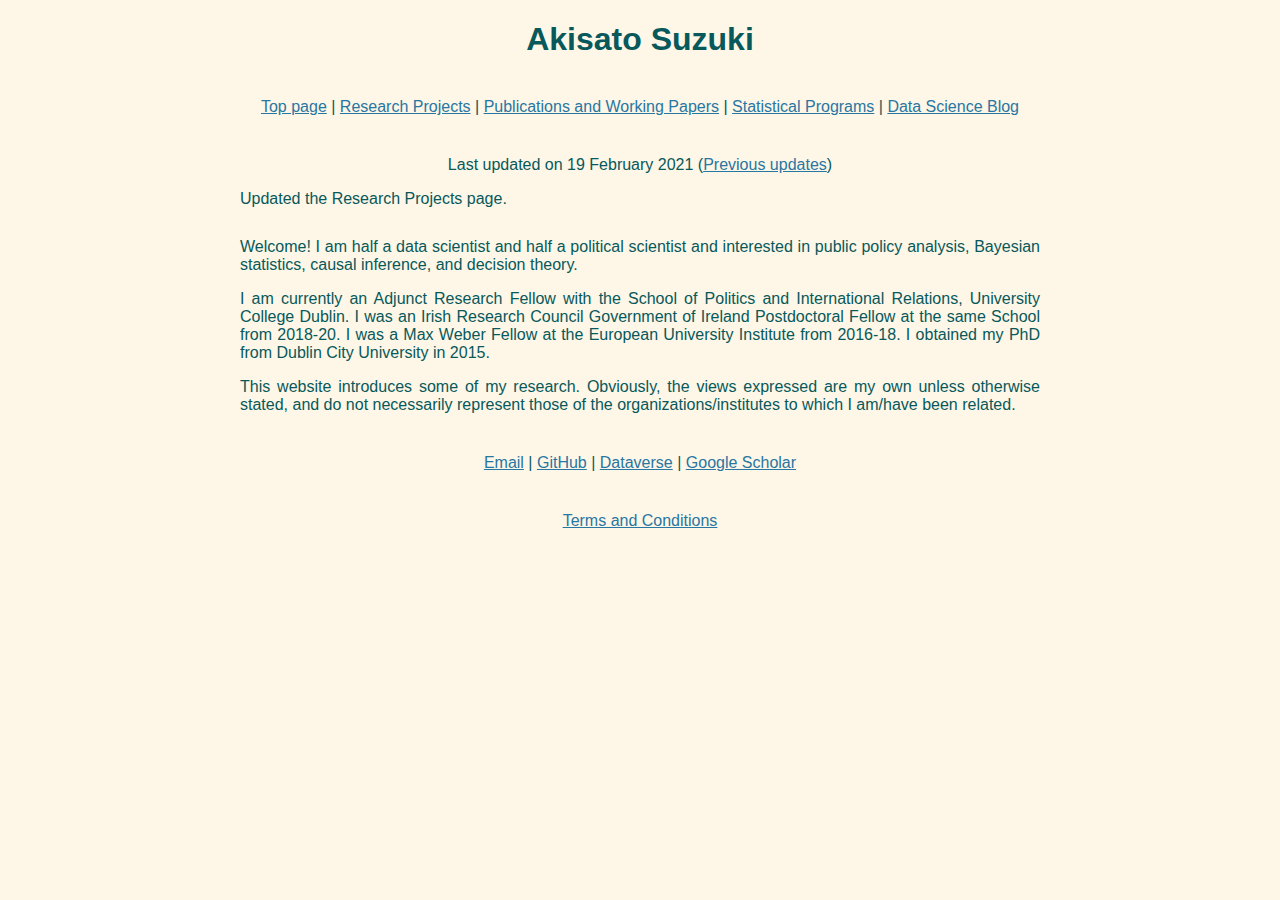
<file: index.html>
<!DOCTYPE html>

<html lang="en">

<head>

    <title>Akisato Suzuki - Bayesian statistics, causal inference, and decision theory</title>
    <meta charset="UTF-8">
    <link rel="stylesheet" href="style.css">

</head>

<body>

<h1 class="center">Akisato Suzuki</h1>

<p class="links">
<a href="index.html">Top page</a> |
<a href="research.html">Research Projects</a> |
<a href="papers.html">Publications and Working Papers</a> |
<a href="programs.html">Statistical Programs</a> |
<a href="blog.html">Data Science Blog</a>
</p>

<p class="center">
Last updated on 19 February 2021 (<a href="history.html">Previous updates</a>)
</p>

<p class="whatsnew">
Updated the Research Projects page.
</p>

<p>
Welcome! I am half a data scientist and half a political scientist and interested in public policy analysis, Bayesian statistics, causal inference, and decision theory.
</p>

<p>
I am currently an Adjunct Research Fellow with the School of Politics and International Relations, University College Dublin. I was an Irish Research Council Government of Ireland Postdoctoral Fellow at the same School from 2018-20. I was a Max Weber Fellow at the European University Institute from 2016-18. I obtained my PhD from Dublin City University in 2015.
</p>

<p>
This website introduces some of my research. Obviously, the views expressed are my own unless otherwise stated, and do not necessarily represent those of the organizations/institutes to which I am/have been related.
</p>

<p class="links">
    <a href="mailto:akisato.suzuki@gmail.com">Email</a> |
    <a href="https://github.com/AkisatoSuzuki" target="_blank">GitHub</a> |
    <a href="https://dataverse.harvard.edu/dataverse/akisato" target="_blank">Dataverse</a> |
    <a href="https://scholar.google.com/citations?hl=en&user=aGXViVoAAAAJ" target="_blank">Google Scholar</a>
</p>

<p class="links">
<a href="toc.html">Terms and Conditions</a>
</p>

</body>
</html>
</file>
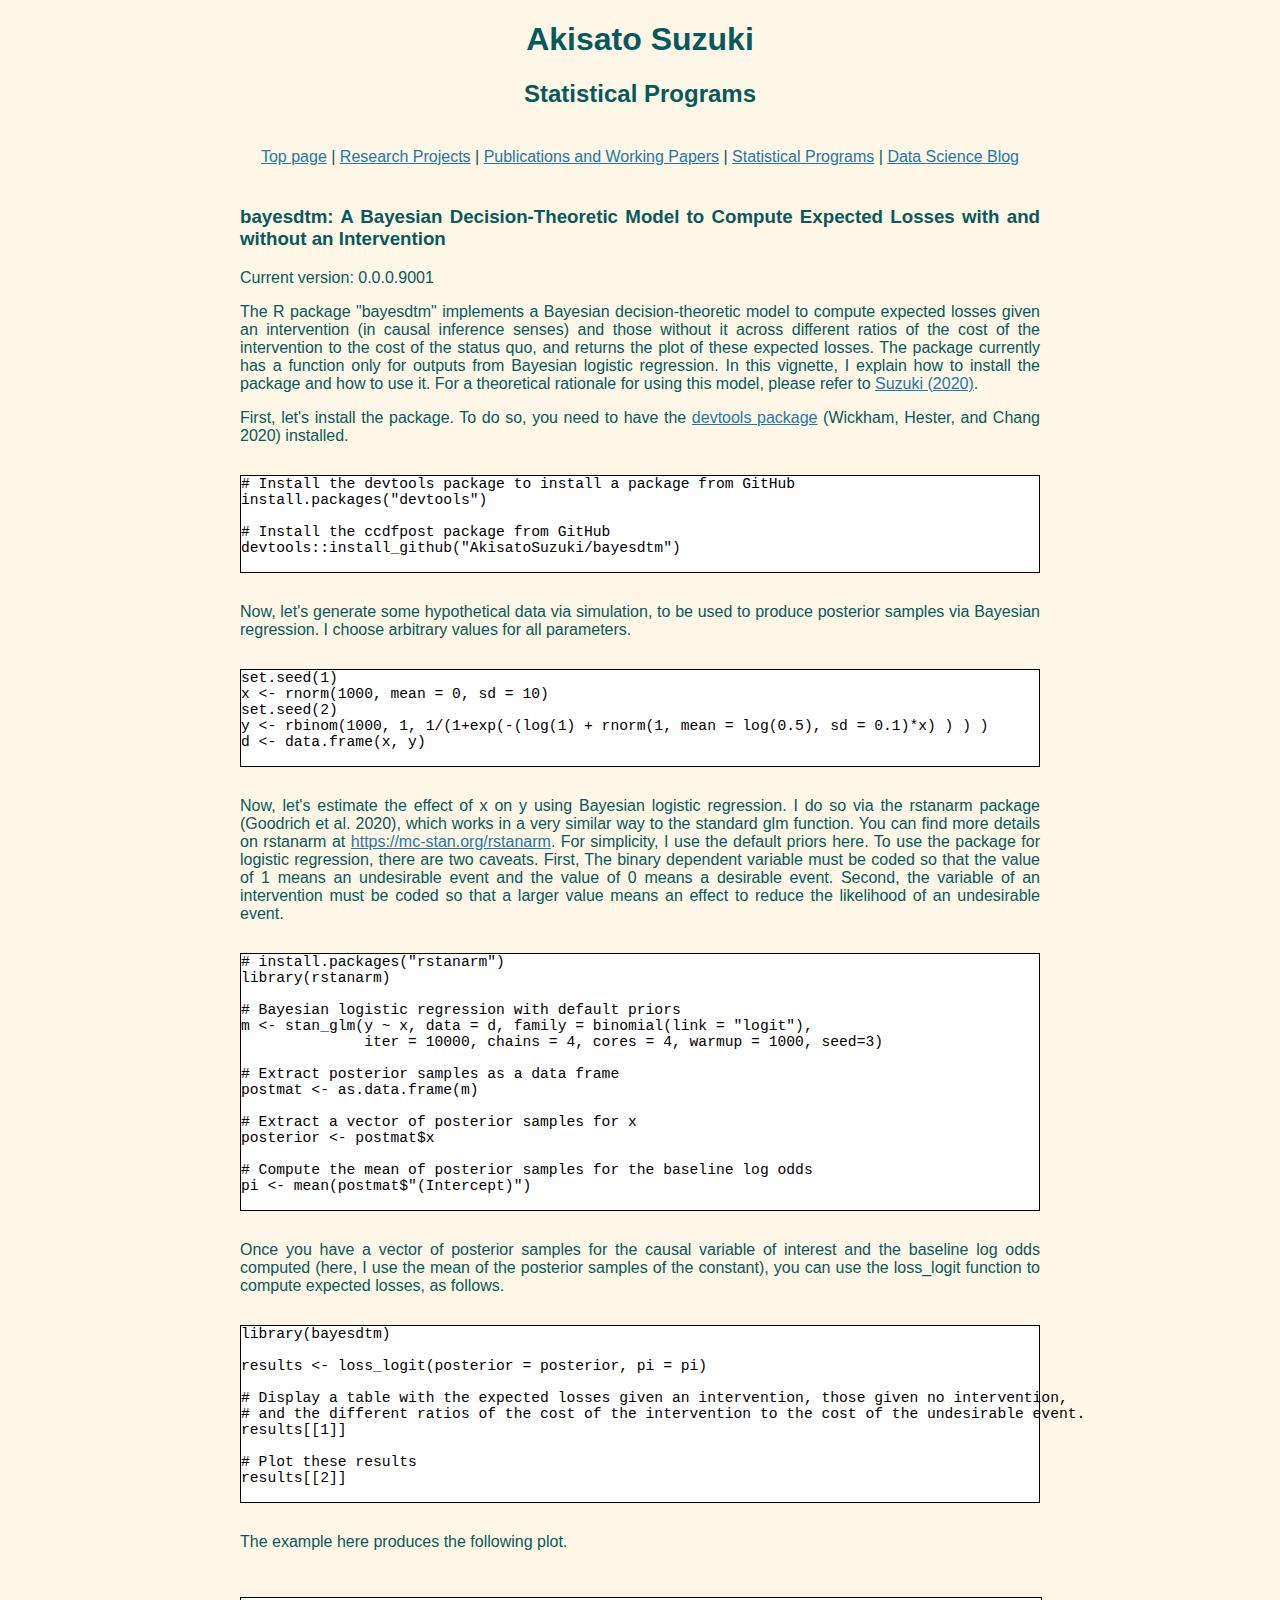
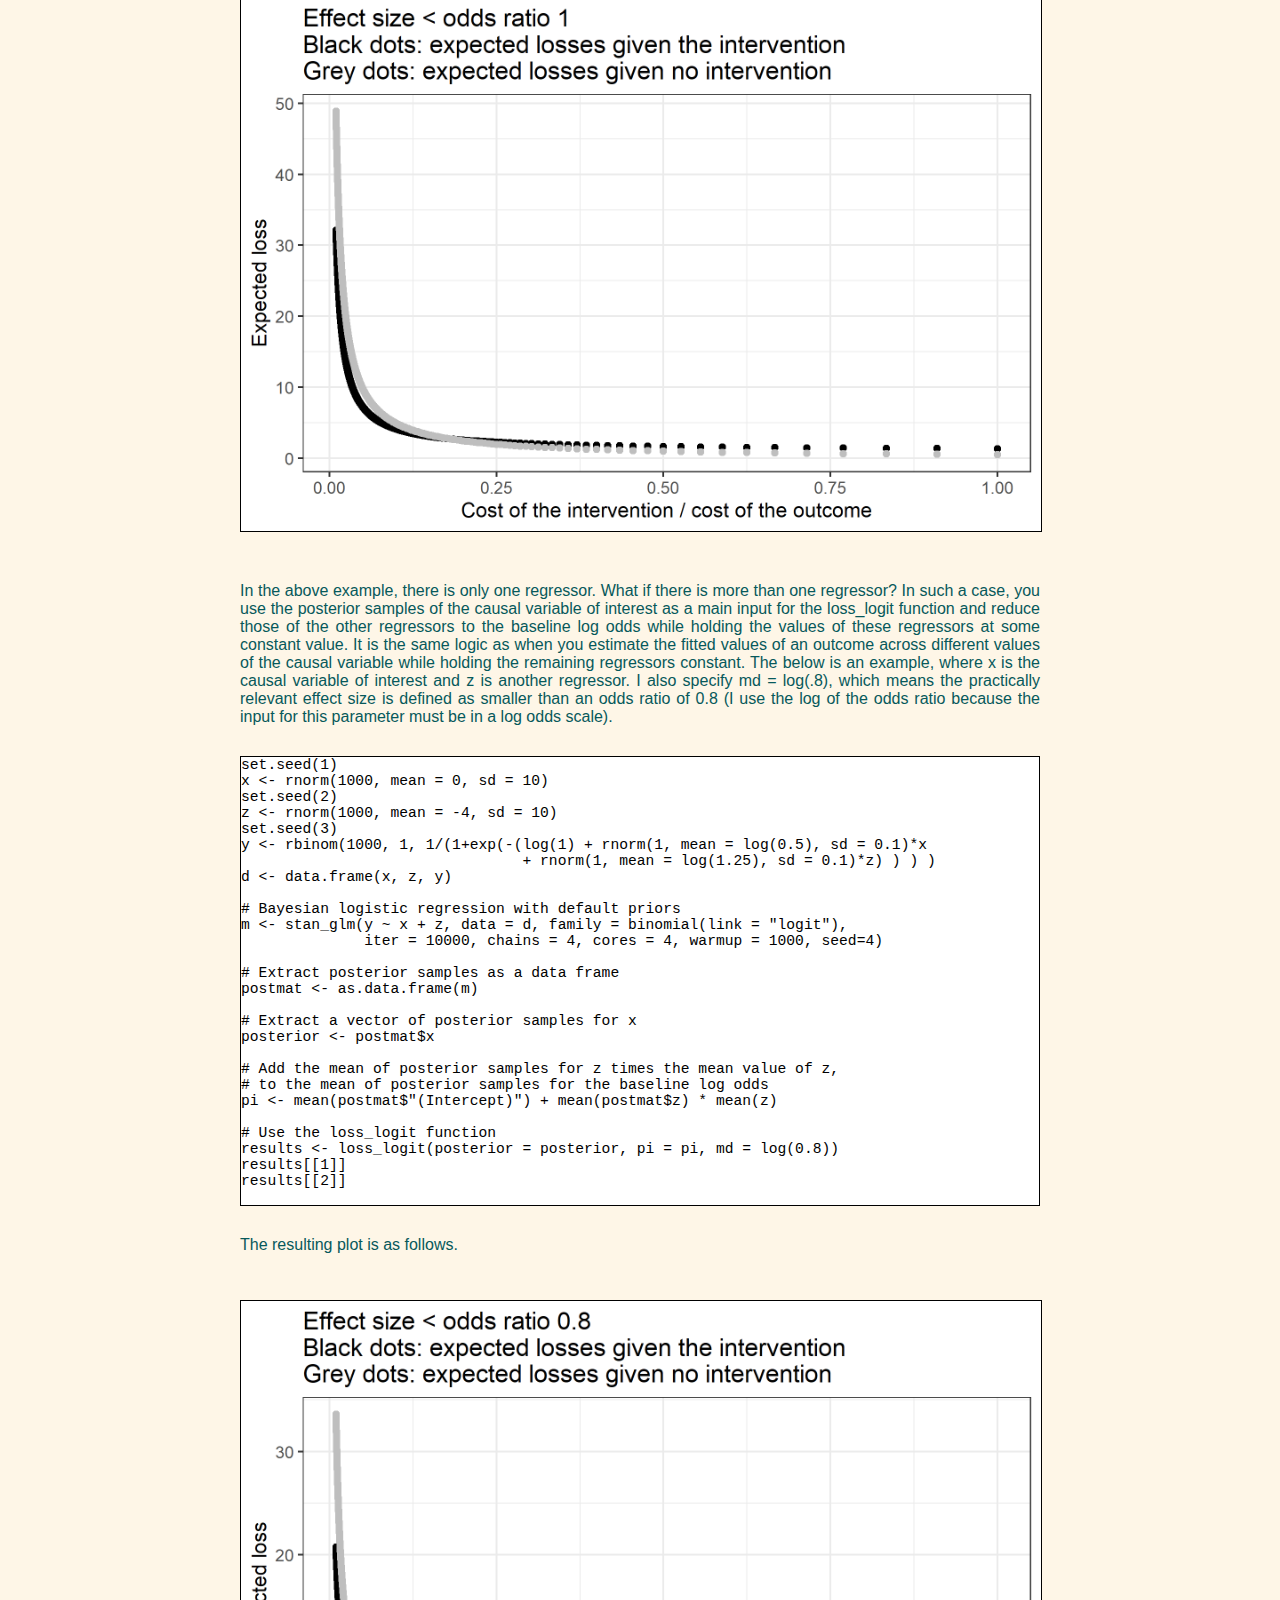
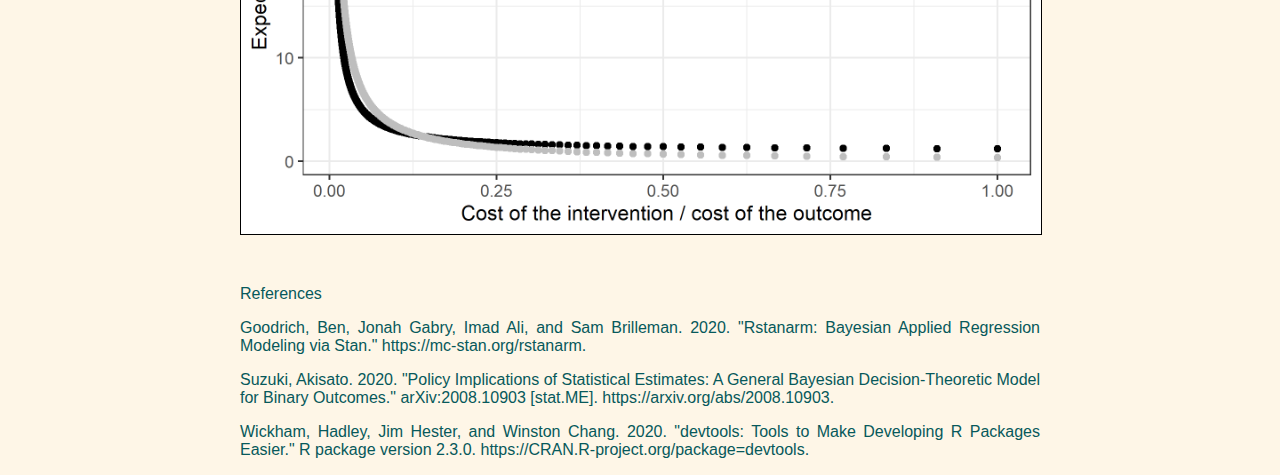
<file: bayesdtm.html>
<!DOCTYPE html>

<html lang="en">

<head>

    <title>Akisato Suzuki - Bayesian statistics, causal inference, and decision theory</title>
    <meta charset="UTF-8">
    <link rel="stylesheet" href="style.css">

</head>

<body>

<h1 class="center">Akisato Suzuki</h1>

<h2 class="center">Statistical Programs</h2>

<p class="links">
<a href="index.html">Top page</a> |
<a href="research.html">Research Projects</a> |
<a href="papers.html">Publications and Working Papers</a> |
<a href="programs.html">Statistical Programs</a> |
<a href="blog.html">Data Science Blog</a>
</p>

<h3 class="sectitle">bayesdtm: A Bayesian Decision-Theoretic Model to Compute Expected Losses with and without an Intervention</h3>
Current version: 0.0.0.9001

<p>
The R package "bayesdtm" implements a Bayesian decision-theoretic model to compute expected losses given an intervention (in causal inference senses) and those without it across different ratios of the cost of the intervention to the cost of the status quo, and returns the plot of these expected losses. The package currently has a function only for outputs from Bayesian logistic regression. In this vignette, I explain how to install the package and how to use it. For a theoretical rationale for using this model, please refer to <a href="https://arxiv.org/abs/2008.10903" target="_blank">Suzuki (2020)</a>.
</p>

<p>
First, let's install the package. To do so, you need to have the <a href="https://CRAN.R-project.org/package=devtools" target="_blank">devtools package</a> (Wickham, Hester, and Chang 2020) installed.
</p>

<pre class="code">
# Install the devtools package to install a package from GitHub
install.packages("devtools")
  
# Install the ccdfpost package from GitHub
devtools::install_github("AkisatoSuzuki/bayesdtm")

</pre>

<p>
Now, let's generate some hypothetical data via simulation, to be used to produce posterior samples via Bayesian regression. I choose arbitrary values for all parameters.
</p>

<pre class="code">
set.seed(1)
x <- rnorm(1000, mean = 0, sd = 10)
set.seed(2)
y <- rbinom(1000, 1, 1/(1+exp(-(log(1) + rnorm(1, mean = log(0.5), sd = 0.1)*x) ) ) )
d <- data.frame(x, y)

</pre>

<p>
Now, let's estimate the effect of x on y using Bayesian logistic regression. I do so via the rstanarm package (Goodrich et al. 2020), which works in a very similar way to the standard glm function. You can find more details on rstanarm at <a href="https://mc-stan.org/rstanarm" target="_blanck">https://mc-stan.org/rstanarm</a>. For simplicity, I use the default priors here. To use the package for logistic regression, there are two caveats. First, The binary dependent variable must be coded so that the value of 1 means an undesirable event and the value of 0 means a desirable event. Second, the variable of an intervention must be coded so that a larger value means an effect to reduce the likelihood of an undesirable event.
</p>

<pre class="code">
# install.packages("rstanarm")
library(rstanarm)

# Bayesian logistic regression with default priors
m <- stan_glm(y ~ x, data = d, family = binomial(link = "logit"),
              iter = 10000, chains = 4, cores = 4, warmup = 1000, seed=3)

# Extract posterior samples as a data frame
postmat <- as.data.frame(m)

# Extract a vector of posterior samples for x
posterior <- postmat$x

# Compute the mean of posterior samples for the baseline log odds
pi <- mean(postmat$"(Intercept)")

</pre>

<p>
Once you have a vector of posterior samples for the causal variable of interest and the baseline log odds computed (here, I use the mean of the posterior samples of the constant), you can use the loss_logit function to compute expected losses, as follows.
<p>

<pre class="code">
library(bayesdtm)

results <- loss_logit(posterior = posterior, pi = pi)

# Display a table with the expected losses given an intervention, those given no intervention,
# and the different ratios of the cost of the intervention to the cost of the undesirable event.
results[[1]]

# Plot these results
results[[2]]

</pre>

<p>
The example here produces the following plot.

<p>
<img src="bayesdtm1.png" alt="bayesdtm example plot 1" class="imgresize">
</p>
  
<p>
In the above example, there is only one regressor. What if there is more than one regressor? In such a case, you use the posterior samples of the causal variable of interest as a main input for the loss_logit function and reduce those of the other regressors to the baseline log odds while holding the values of these regressors at some constant value. It is the same logic as when you estimate the fitted values of an outcome across different values of the causal variable while holding the remaining regressors constant. The below is an example, where x is the causal variable of interest and z is another regressor. I also specify md = log(.8), which means the practically relevant effect size is defined as smaller than an odds ratio of 0.8 (I use the log of the odds ratio because the input for this parameter must be in a log odds scale).
</p>

<pre class="code">
set.seed(1)
x <- rnorm(1000, mean = 0, sd = 10)
set.seed(2)
z <- rnorm(1000, mean = -4, sd = 10)
set.seed(3)
y <- rbinom(1000, 1, 1/(1+exp(-(log(1) + rnorm(1, mean = log(0.5), sd = 0.1)*x
                                + rnorm(1, mean = log(1.25), sd = 0.1)*z) ) ) )
d <- data.frame(x, z, y)

# Bayesian logistic regression with default priors
m <- stan_glm(y ~ x + z, data = d, family = binomial(link = "logit"),
              iter = 10000, chains = 4, cores = 4, warmup = 1000, seed=4)

# Extract posterior samples as a data frame
postmat <- as.data.frame(m)

# Extract a vector of posterior samples for x
posterior <- postmat$x

# Add the mean of posterior samples for z times the mean value of z,
# to the mean of posterior samples for the baseline log odds
pi <- mean(postmat$"(Intercept)") + mean(postmat$z) * mean(z)

# Use the loss_logit function
results <- loss_logit(posterior = posterior, pi = pi, md = log(0.8))
results[[1]]
results[[2]]

</pre>

<p>
The resulting plot is as follows.
</p>

<p>
  <img src="bayesdtm2.png" alt="bayesdtm example plot 2" class="imgresize">
</p>


<p>
References
</p>

<p>
Goodrich, Ben, Jonah Gabry, Imad Ali, and Sam Brilleman. 2020. "Rstanarm: Bayesian Applied Regression Modeling via Stan." https://mc-stan.org/rstanarm.
</p>

<p>
Suzuki, Akisato. 2020. "Policy Implications of Statistical Estimates: A General Bayesian Decision-Theoretic Model for Binary Outcomes." arXiv:2008.10903 [stat.ME]. https://arxiv.org/abs/2008.10903.
</p>

<p>
Wickham, Hadley, Jim Hester, and Winston Chang. 2020. "devtools: Tools to Make Developing R Packages Easier." R package version 2.3.0. https://CRAN.R-project.org/package=devtools.
</p>

</body>
</html>
</file>
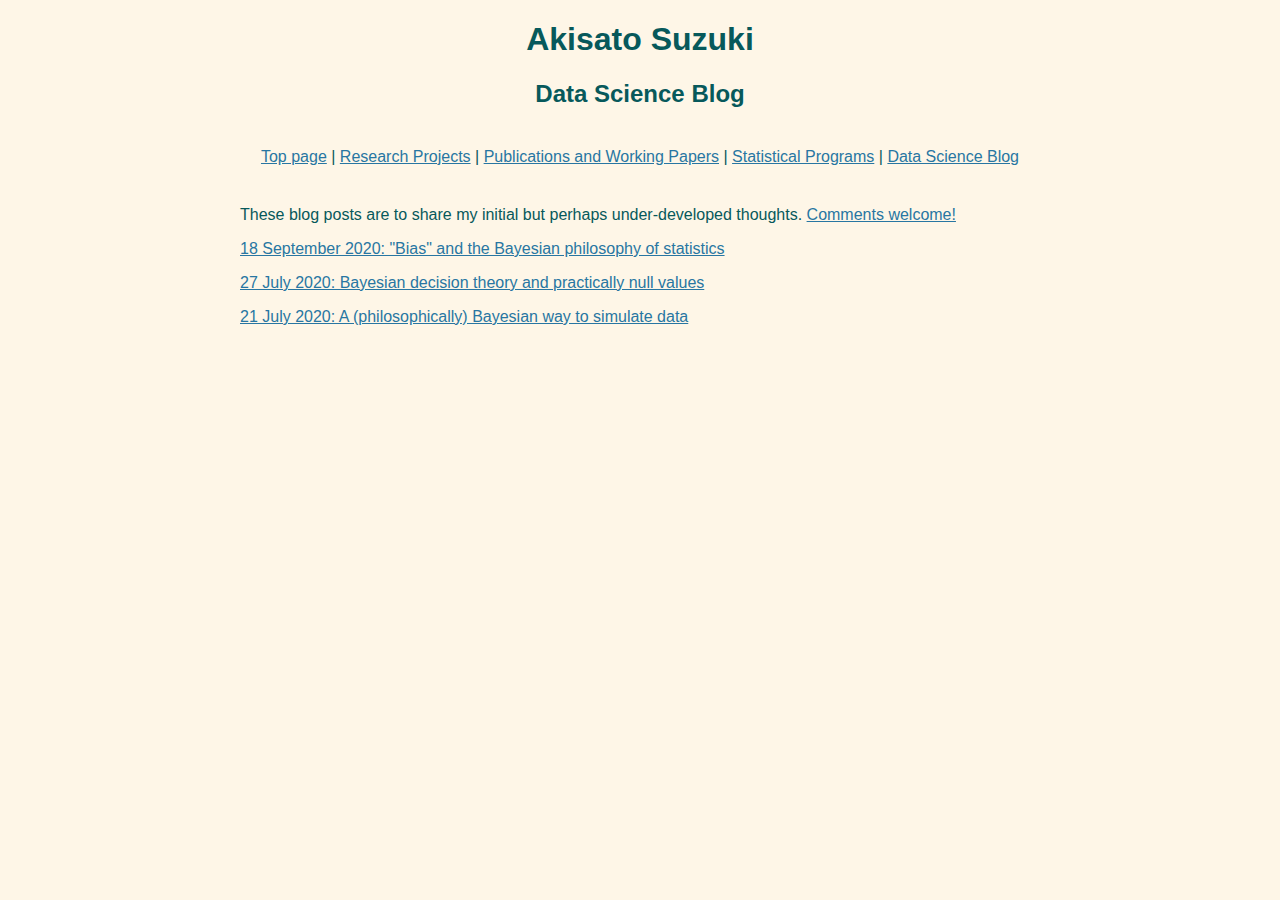
<file: blog.html>
<!DOCTYPE html>

<html lang="en">

<head>

    <title>Akisato Suzuki - Bayesian statistics, causal inference, and decision theory</title>
    <meta charset="UTF-8">
    <link rel="stylesheet" href="style.css">

</head>

<body>

<h1 class="center">Akisato Suzuki</h1>

<h2 class="center">Data Science Blog</h2>

<p class="links">
<a href="index.html">Top page</a> |
<a href="research.html">Research Projects</a> |
<a href="papers.html">Publications and Working Papers</a> |
<a href="programs.html">Statistical Programs</a> |
<a href="blog.html">Data Science Blog</a>
</p>

<p>
These blog posts are to share my initial but perhaps under-developed thoughts. <a href="mailto:akisato.suzuki@gmail.com">Comments welcome!</a>
</p>

<p>
<a href="blog18sep20.html">18 September 2020: "Bias" and the Bayesian philosophy of statistics</a>
</p>

<p>
<a href="blog27jul20.html">27 July 2020: Bayesian decision theory and practically null values</a>
</p>

<p>
<a href="blog21jul20.html">21 July 2020: A (philosophically) Bayesian way to simulate data</a>
</p>

</body>
</html>
</file>
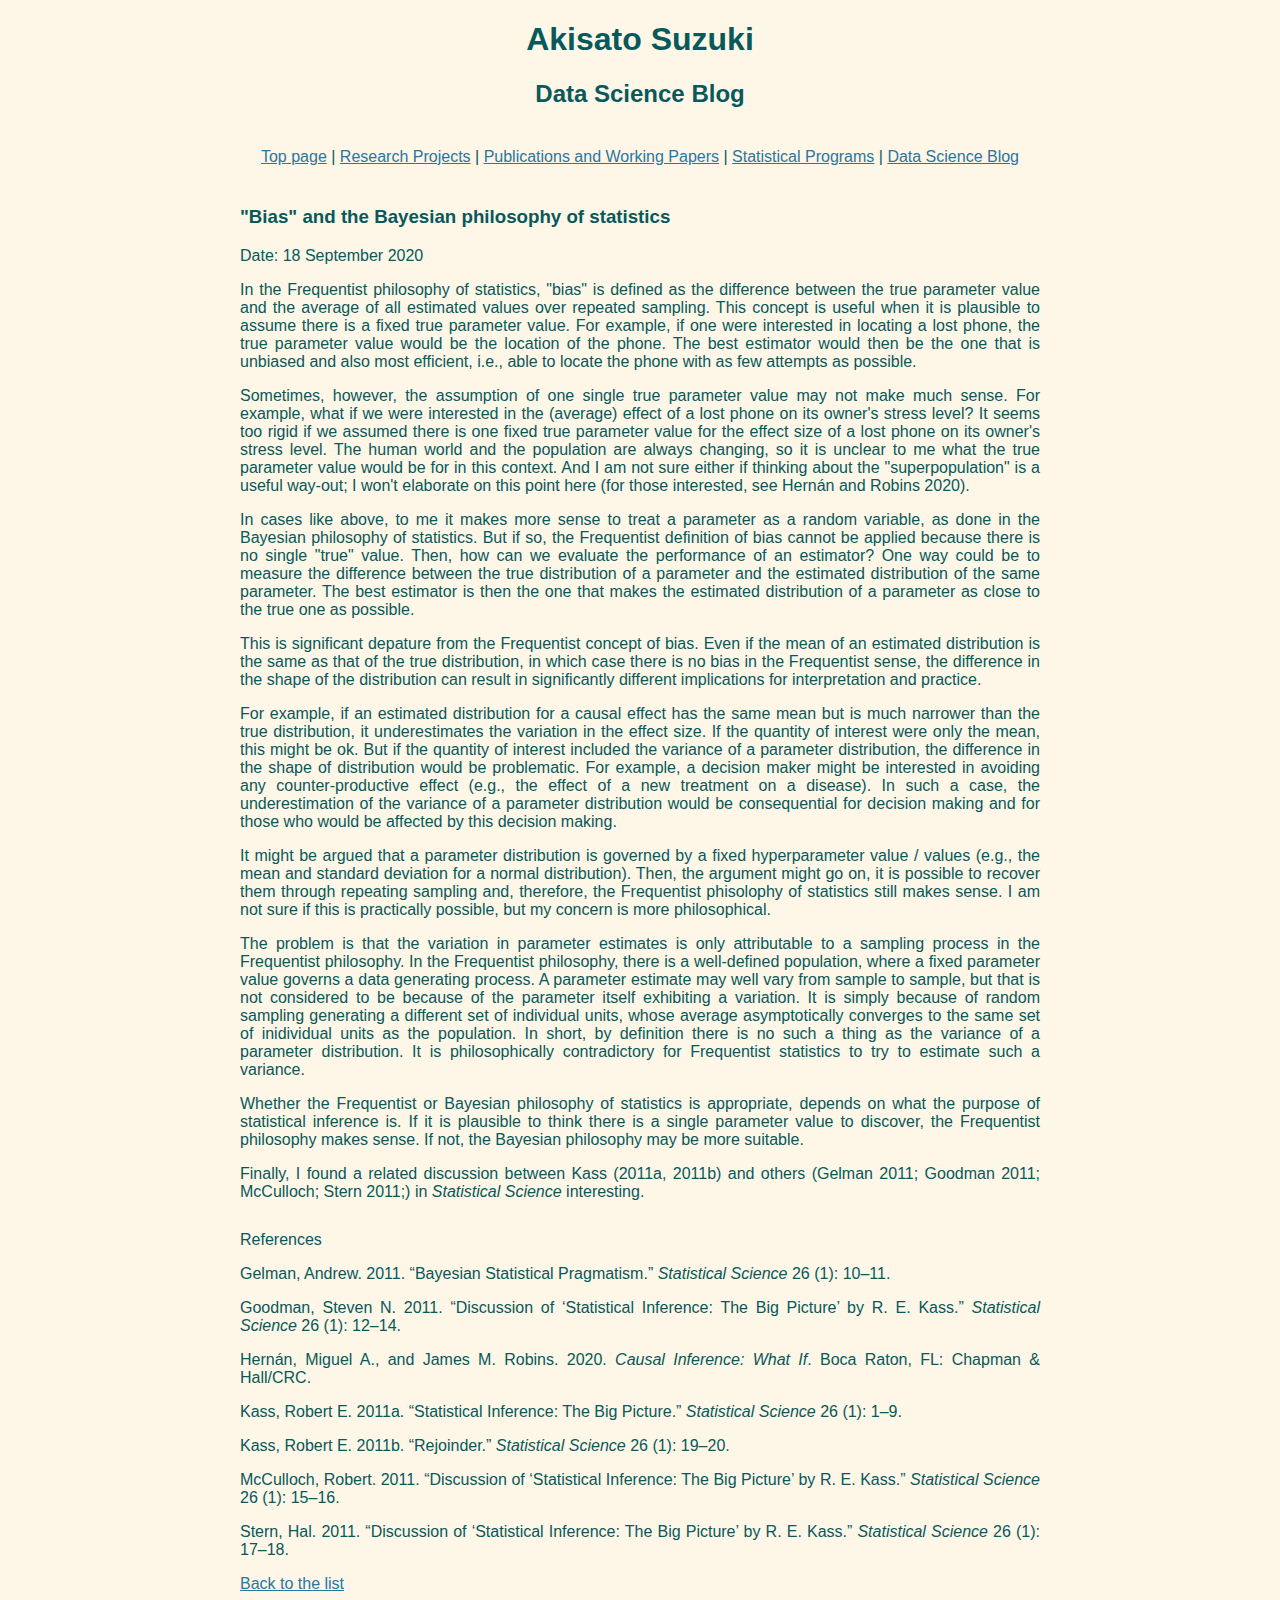
<file: blog18sep20.html>
<!DOCTYPE html>

<html lang="en">

<head>

    <title>Akisato Suzuki - Bayesian statistics, causal inference, and decision theory</title>
    <meta charset="UTF-8">
    <link rel="stylesheet" href="style.css">

</head>

<body>

<h1 class="center">Akisato Suzuki</h1>

<h2 class="center">Data Science Blog</h2>

<p class="links">
<a href="index.html">Top page</a> |
<a href="research.html">Research Projects</a> |
<a href="papers.html">Publications and Working Papers</a> |
<a href="programs.html">Statistical Programs</a> |
<a href="blog.html">Data Science Blog</a>
</p>

<h3 class="sectitle">"Bias" and the Bayesian philosophy of statistics</h3>

Date: 18 September 2020

<p>
In the Frequentist philosophy of statistics, "bias" is defined as the difference between the true parameter value and the average of all estimated values over repeated sampling. This concept is useful when it is plausible to assume there is a fixed true parameter value. For example, if one were interested in locating a lost phone, the true parameter value would be the location of the phone. The best estimator would then be the one that is unbiased and also most efficient, i.e., able to locate the phone with as few attempts as possible.
</p>

<p>
Sometimes, however, the assumption of one single true parameter value may not make much sense. For example, what if we were interested in the (average) effect of a lost phone on its owner's stress level? It seems too rigid if we assumed there is one fixed true parameter value for the effect size of a lost phone on its owner's stress level. The human world and the population are always changing, so it is unclear to me what the true parameter value would be for in this context. And I am not sure either if thinking about the "superpopulation" is a useful way-out; I won't elaborate on this point here (for those interested, see Hernán and Robins 2020).
</p>

<p>
In cases like above, to me it makes more sense to treat a parameter as a random variable, as done in the Bayesian philosophy of statistics. But if so, the Frequentist definition of bias cannot be applied because there is no single "true" value. Then, how can we evaluate the performance of an estimator? One way could be to measure the difference between the true distribution of a parameter and the estimated distribution of the same parameter. The best estimator is then the one that makes the estimated distribution of a parameter as close to the true one as possible.
</p>

<p>
This is significant depature from the Frequentist concept of bias. Even if the mean of an estimated distribution is the same as that of the true distribution, in which case there is no bias in the Frequentist sense, the difference in the shape of the distribution can result in significantly different implications for interpretation and practice.
</p>

<p>For example, if an estimated distribution for a causal effect has the same mean but is much narrower than the true distribution, it underestimates the variation in the effect size. If the quantity of interest were only the mean, this might be ok. But if the quantity of interest included the variance of a parameter distribution, the difference in the shape of distribution would be problematic. For example, a decision maker might be interested in avoiding any counter-productive effect (e.g., the effect of a new treatment on a disease). In such a case, the underestimation of the variance of a parameter distribution would be consequential for decision making and for those who would be affected by this decision making.
</p>

<p>
It might be argued that a parameter distribution is governed by a fixed hyperparameter value / values (e.g., the mean and standard deviation for a normal distribution). Then, the argument might go on, it is possible to recover them through repeating sampling and, therefore, the Frequentist phisolophy of statistics still makes sense. I am not sure if this is practically possible, but my concern is more philosophical.
</p>

<p>
The problem is that the variation in parameter estimates is only attributable to a sampling process in the Frequentist philosophy. In the Frequentist philosophy, there is a well-defined population, where a fixed parameter value governs a data generating process. A parameter estimate may well vary from sample to sample, but that is not considered to be because of the parameter itself exhibiting a variation. It is simply because of random sampling generating a different set of individual units, whose average asymptotically converges to the same set of inidividual units as the population. In short, by definition there is no such a thing as the variance of a parameter distribution. It is philosophically contradictory for Frequentist statistics to try to estimate such a variance.
</p>

<p>
Whether the Frequentist or Bayesian philosophy of statistics is appropriate, depends on what the purpose of statistical inference is. If it is plausible to think there is a single parameter value to discover, the Frequentist philosophy makes sense. If not, the Bayesian philosophy may be more suitable.
</p>

<p>
Finally, I found a related discussion between Kass (2011a, 2011b) and others (Gelman 2011; Goodman 2011; McCulloch; Stern 2011;) in <i>Statistical Science</i> interesting.
</p>

<p class="paper">
References
</p>

<p>
Gelman, Andrew. 2011. “Bayesian Statistical Pragmatism.” <i>Statistical Science</i> 26 (1): 10–11.
</p>

<p>
Goodman, Steven N. 2011. “Discussion of ‘Statistical Inference: The Big Picture’ by R. E. Kass.” <i>Statistical Science</i> 26 (1): 12–14.
</p>

<p>
Hernán, Miguel A., and James M. Robins. 2020. <i>Causal Inference: What If</i>. Boca Raton, FL: Chapman & Hall/CRC.
</p>

<p>
Kass, Robert E. 2011a. “Statistical Inference: The Big Picture.” <i>Statistical Science</i> 26 (1): 1–9.
</p>

<p>
Kass, Robert E. 2011b. “Rejoinder.” <i>Statistical Science</i> 26 (1): 19–20.
</p>

<p>
McCulloch, Robert. 2011. “Discussion of ‘Statistical Inference: The Big Picture’ by R. E. Kass.” <i>Statistical Science</i> 26 (1): 15–16.
</p>

<p>
Stern, Hal. 2011. “Discussion of ‘Statistical Inference: The Big Picture’ by R. E. Kass.” <i>Statistical Science</i> 26 (1): 17–18.
</p>

<p>
<a href="blog.html">Back to the list</a>
</p>

</body>
</html>
</file>
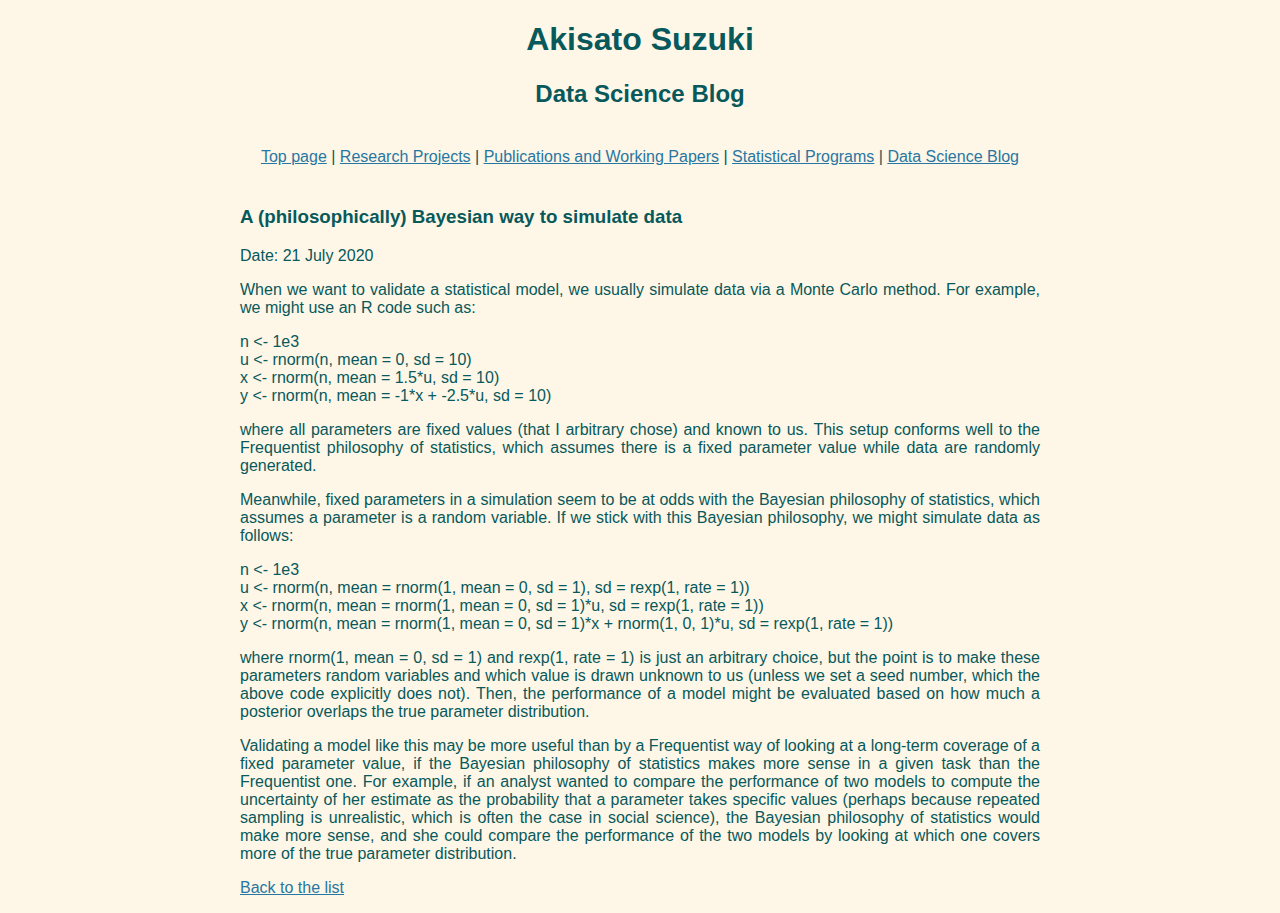
<file: blog21jul20.html>
<!DOCTYPE html>

<html lang="en">

<head>

    <title>Akisato Suzuki - Bayesian statistics, causal inference, and decision theory</title>
    <meta charset="UTF-8">
    <link rel="stylesheet" href="style.css">

</head>

<body>

<h1 class="center">Akisato Suzuki</h1>

<h2 class="center">Data Science Blog</h2>

<p class="links">
<a href="index.html">Top page</a> |
<a href="research.html">Research Projects</a> |
<a href="papers.html">Publications and Working Papers</a> |
<a href="programs.html">Statistical Programs</a> |
<a href="blog.html">Data Science Blog</a>
</p>

<h3 class="sectitle">A (philosophically) Bayesian way to simulate data</h3>

Date: 21 July 2020

<p>
    When we want to validate a statistical model, we usually simulate data via a Monte Carlo method. For example, we might use an R code such as:
</p>

<p>
    n <- 1e3<br>
    u <- rnorm(n, mean = 0, sd = 10)<br>
    x <- rnorm(n, mean = 1.5*u, sd = 10)<br>
    y <- rnorm(n, mean = -1*x + -2.5*u, sd = 10)
</p>

<p>
    where all parameters are fixed values (that I arbitrary chose) and known to us. This setup conforms well to the Frequentist philosophy of statistics, which assumes there is a fixed parameter value while data are randomly generated.
</p>

<p>
    Meanwhile, fixed parameters in a simulation seem to be at odds with the Bayesian philosophy of statistics, which assumes a parameter is a random variable. If we stick with this Bayesian philosophy, we might simulate data as follows:
</p>

<p>
    n <- 1e3<br>
    u <- rnorm(n, mean = rnorm(1, mean = 0, sd = 1), sd = rexp(1, rate = 1))<br>
    x <- rnorm(n, mean = rnorm(1, mean = 0, sd = 1)*u, sd = rexp(1, rate = 1))<br>
    y <- rnorm(n, mean = rnorm(1, mean = 0, sd = 1)*x + rnorm(1, 0, 1)*u, sd = rexp(1, rate = 1))
</p>

<p>
    where rnorm(1, mean = 0, sd = 1) and rexp(1, rate = 1) is just an arbitrary choice, but the point is to make these parameters random variables and which value is drawn unknown to us (unless we set a seed number, which the above code explicitly does not). Then, the performance of a model might be evaluated based on how much a posterior overlaps the true parameter distribution.
</p>

<p>
    Validating a model like this may be more useful than by a Frequentist way of looking at a long-term coverage of a fixed parameter value, if the Bayesian philosophy of statistics makes more sense in a given task than the Frequentist one. For example, if an analyst wanted to compare the performance of two models to compute the uncertainty of her estimate as the probability that a parameter takes specific values (perhaps because repeated sampling is unrealistic, which is often the case in social science), the Bayesian philosophy of statistics would make more sense, and she could compare the performance of the two models by looking at which one covers more of the true parameter distribution.
</p>

<p>
<a href="blog.html">Back to the list</a>
</p>

</body>
</html>
</file>
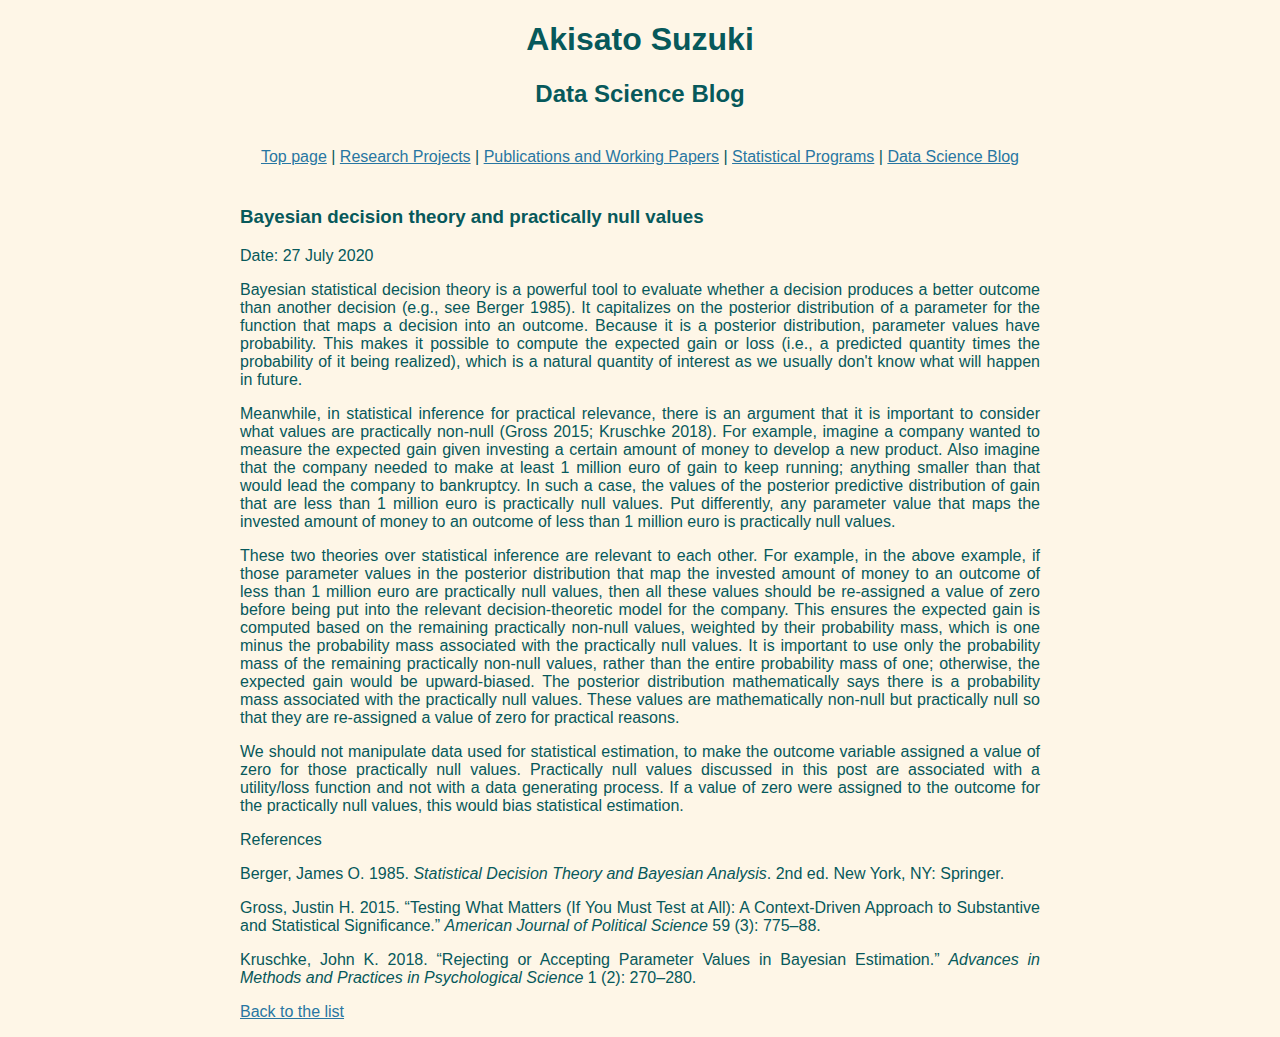
<file: blog27jul20.html>
<!DOCTYPE html>

<html lang="en">

<head>

    <title>Akisato Suzuki - Bayesian statistics, causal inference, and decision theory</title>
    <meta charset="UTF-8">
    <link rel="stylesheet" href="style.css">

</head>

<body>

<h1 class="center">Akisato Suzuki</h1>

<h2 class="center">Data Science Blog</h2>

<p class="links">
<a href="index.html">Top page</a> |
<a href="research.html">Research Projects</a> |
<a href="papers.html">Publications and Working Papers</a> |
<a href="programs.html">Statistical Programs</a> |
<a href="blog.html">Data Science Blog</a>
</p>

<h3 class="sectitle">Bayesian decision theory and practically null values</h3>

Date: 27 July 2020

<p>
    Bayesian statistical decision theory is a powerful tool to evaluate whether a decision produces a better outcome than another decision (e.g., see Berger 1985). It capitalizes on the posterior distribution of a parameter for the function that maps a decision into an outcome. Because it is a posterior distribution, parameter values have probability. This makes it possible to compute the expected gain or loss (i.e., a predicted quantity times the probability of it being realized), which is a natural quantity of interest as we usually don't know what will happen in future.
</p>

<p>
    Meanwhile, in statistical inference for practical relevance, there is an argument that it is important to consider what values are practically non-null (Gross 2015; Kruschke 2018). For example, imagine a company wanted to measure the expected gain given investing a certain amount of money to develop a new product. Also imagine that the company needed to make at least 1 million euro of gain to keep running; anything smaller than that would lead the company to bankruptcy. In such a case, the values of the posterior predictive distribution of gain that are less than 1 million euro is practically null values. Put differently, any parameter value that maps the invested amount of money to an outcome of less than 1 million euro is practically null values.
</p>

<p>
    These two theories over statistical inference are relevant to each other. For example, in the above example, if those parameter values in the posterior distribution that map the invested amount of money to an outcome of less than 1 million euro are practically null values, then all these values should be re-assigned a value of zero before being put into the relevant decision-theoretic model for the company. This ensures the expected gain is computed based on the remaining practically non-null values, weighted by their probability mass, which is one minus the probability mass associated with the practically null values. It is important to use only the probability mass of the remaining practically non-null values, rather than the entire probability mass of one; otherwise, the expected gain would be upward-biased. The posterior distribution mathematically says there is a probability mass associated with the practically null values. These values are mathematically non-null but practically null so that they are re-assigned a value of zero for practical reasons.
</p>

<p>
    We should not manipulate data used for statistical estimation, to make the outcome variable assigned a value of zero for those practically null values. Practically null values discussed in this post are associated with a utility/loss function and not with a data generating process. If a value of zero were assigned to the outcome for the practically null values, this would bias statistical estimation.
</p> 
    
<p>
    References
</p>


<p>
    Berger, James O. 1985. <i>Statistical Decision Theory and Bayesian Analysis</i>. 2nd ed. New York, NY: Springer.
</p>    
<p>
    Gross, Justin H. 2015. “Testing What Matters (If You Must Test at All): A Context-Driven Approach to Substantive and Statistical Significance.” <i>American Journal of Political Science</i> 59 (3): 775–88.
</p>
<p>
    Kruschke, John K. 2018. “Rejecting or Accepting Parameter Values in Bayesian Estimation.” <i>Advances in Methods and Practices in Psychological Science</i> 1 (2): 270–280.
</p>

<p>
<a href="blog.html">Back to the list</a>
</p>

</body>
</html>
</file>
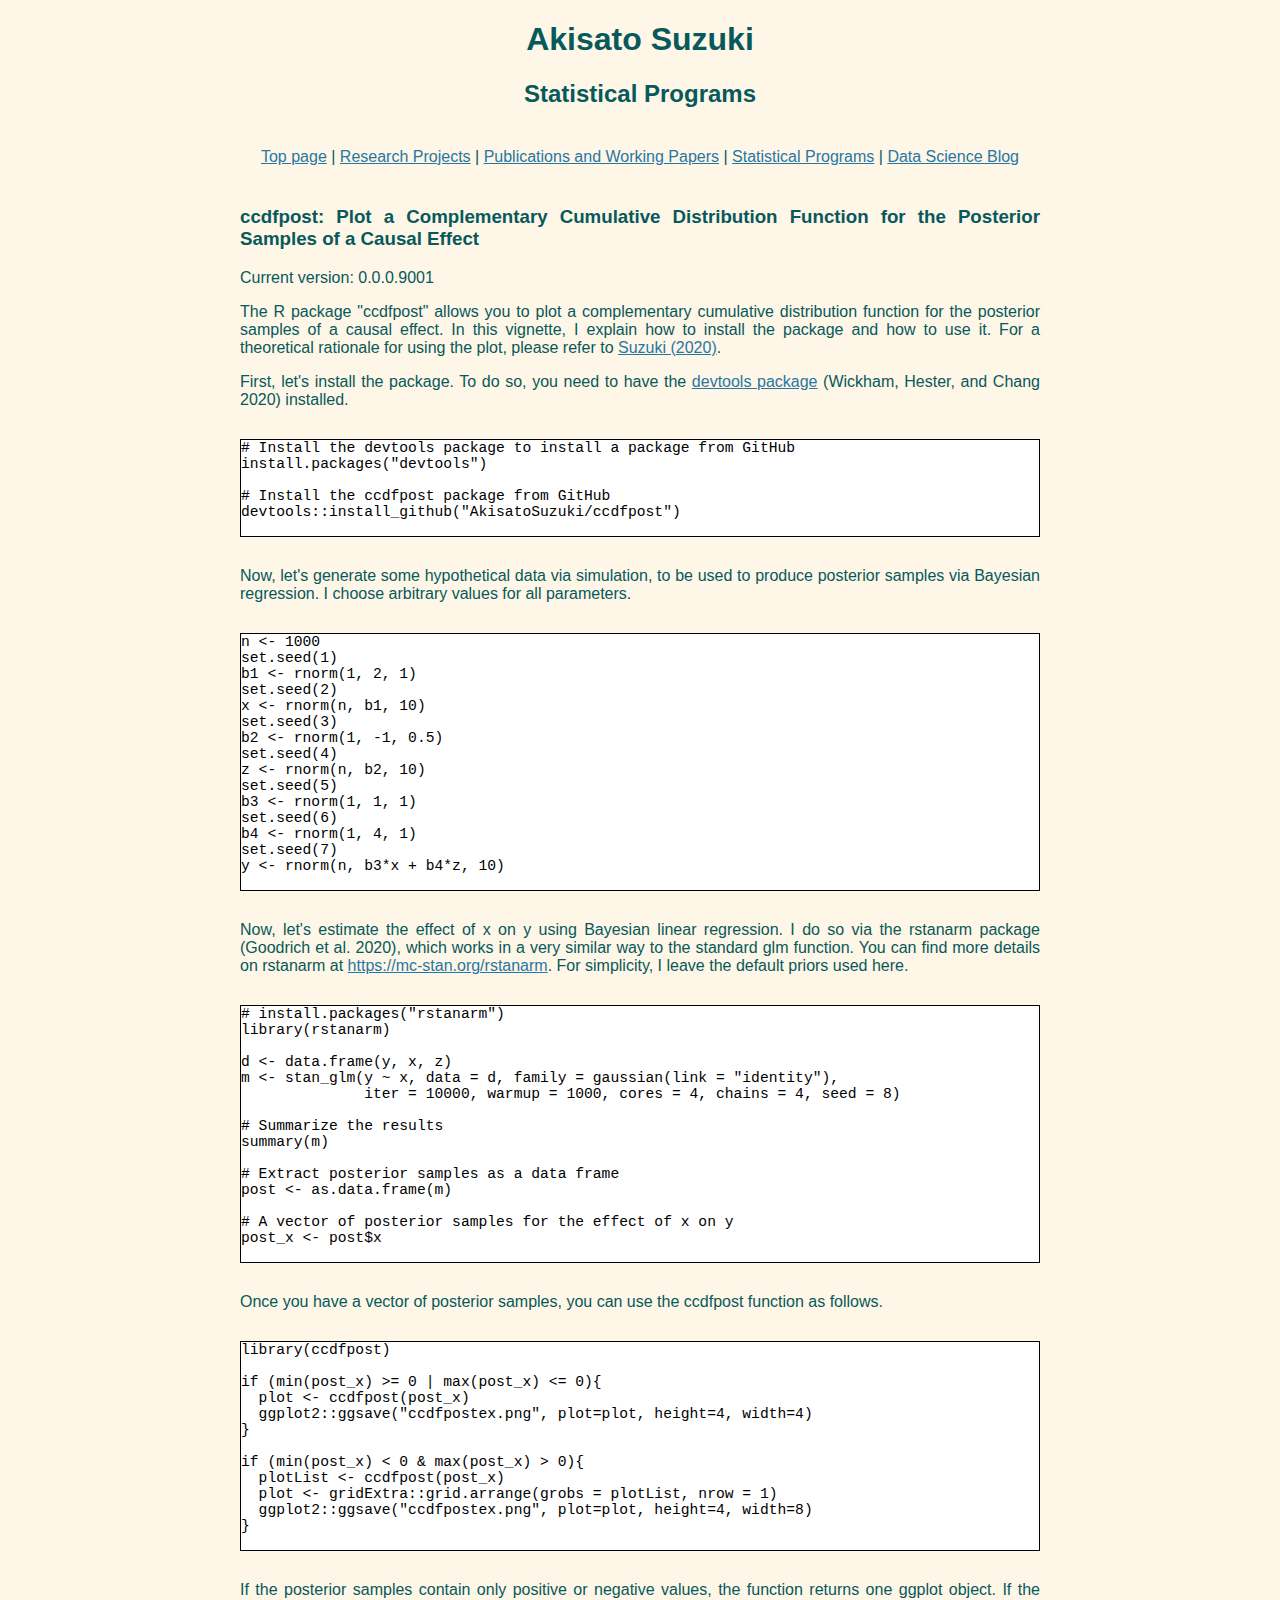
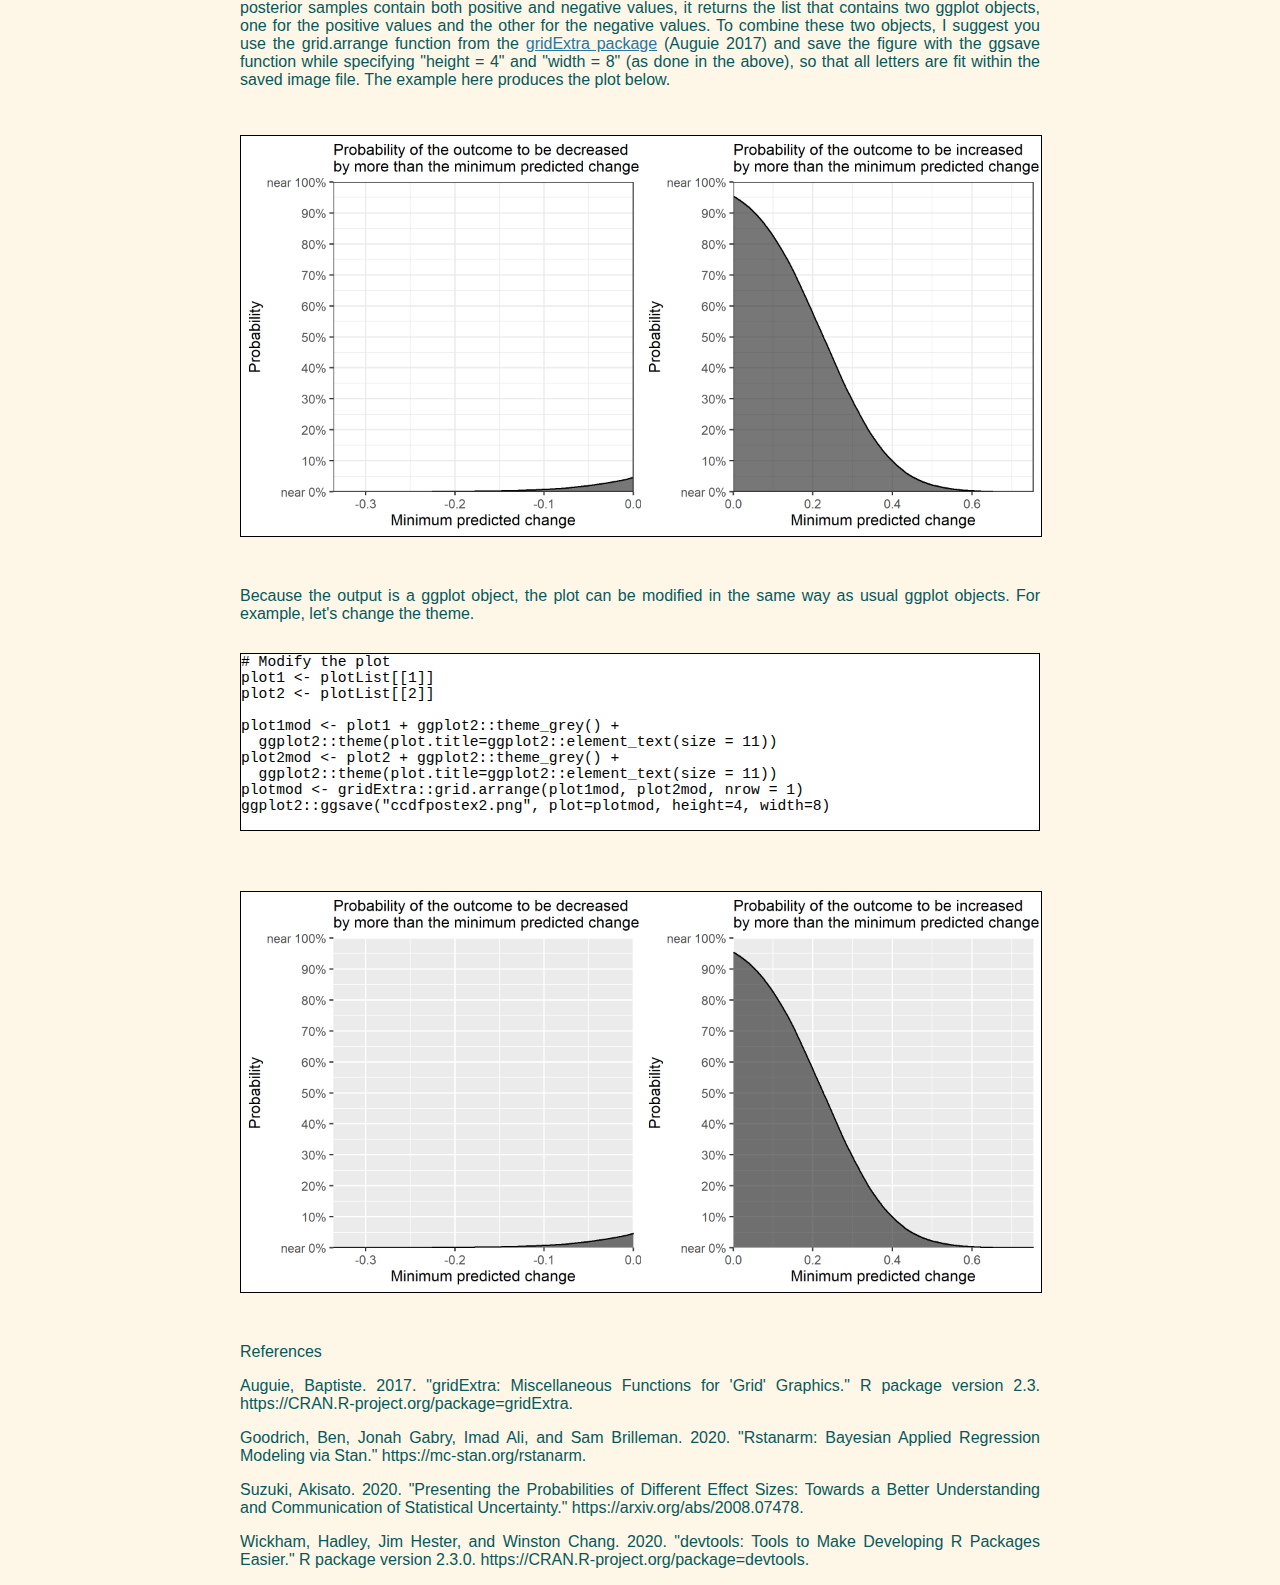
<file: ccdfpost.html>
<!DOCTYPE html>

<html lang="en">

<head>

    <title>Akisato Suzuki - Bayesian statistics, causal inference, and decision theory</title>
    <meta charset="UTF-8">
    <link rel="stylesheet" href="style.css">

</head>

<body>

<h1 class="center">Akisato Suzuki</h1>

<h2 class="center">Statistical Programs</h2>

<p class="links">
<a href="index.html">Top page</a> |
<a href="research.html">Research Projects</a> |
<a href="papers.html">Publications and Working Papers</a> |
<a href="programs.html">Statistical Programs</a> |
<a href="blog.html">Data Science Blog</a>
</p>

<h3 class="sectitle">ccdfpost: Plot a Complementary Cumulative Distribution Function for the Posterior Samples of a Causal Effect</h3>
Current version: 0.0.0.9001

<p>
The R package "ccdfpost" allows you to plot a complementary cumulative distribution function for the posterior samples of a causal effect. In this vignette, I explain how to install the package and how to use it. For a theoretical rationale for using the plot, please refer to <a href="https://arxiv.org/abs/2008.07478" target="_blank">Suzuki (2020)</a>.
</p>

<p>
First, let's install the package. To do so, you need to have the <a href="https://CRAN.R-project.org/package=devtools" target="_blank">devtools package</a> (Wickham, Hester, and Chang 2020) installed.
</p>

<pre class="code">
# Install the devtools package to install a package from GitHub
install.packages("devtools")
  
# Install the ccdfpost package from GitHub
devtools::install_github("AkisatoSuzuki/ccdfpost")

</pre>

<p>
Now, let's generate some hypothetical data via simulation, to be used to produce posterior samples via Bayesian regression. I choose arbitrary values for all parameters.
</p>

<pre class="code">
n <- 1000
set.seed(1)
b1 <- rnorm(1, 2, 1)
set.seed(2)
x <- rnorm(n, b1, 10)
set.seed(3)
b2 <- rnorm(1, -1, 0.5)
set.seed(4)
z <- rnorm(n, b2, 10)
set.seed(5)
b3 <- rnorm(1, 1, 1)
set.seed(6)
b4 <- rnorm(1, 4, 1)
set.seed(7)
y <- rnorm(n, b3*x + b4*z, 10)

</pre>

<p>
Now, let's estimate the effect of x on y using Bayesian linear regression. I do so via the rstanarm package (Goodrich et al. 2020), which works in a very similar way to the standard glm function. You can find more details on rstanarm at <a href="https://mc-stan.org/rstanarm" target="_blanck">https://mc-stan.org/rstanarm</a>. For simplicity, I leave the default priors used here.
</p>

<pre class="code">
# install.packages("rstanarm")
library(rstanarm)

d <- data.frame(y, x, z)
m <- stan_glm(y ~ x, data = d, family = gaussian(link = "identity"),
              iter = 10000, warmup = 1000, cores = 4, chains = 4, seed = 8)

# Summarize the results
summary(m)

# Extract posterior samples as a data frame
post <- as.data.frame(m)

# A vector of posterior samples for the effect of x on y
post_x <- post$x

</pre>

<p>
Once you have a vector of posterior samples, you can use the ccdfpost function as follows.
<p>

<pre class="code">
library(ccdfpost)

if (min(post_x) >= 0 | max(post_x) <= 0){
  plot <- ccdfpost(post_x)
  ggplot2::ggsave("ccdfpostex.png", plot=plot, height=4, width=4)
}

if (min(post_x) < 0 & max(post_x) > 0){
  plotList <- ccdfpost(post_x)
  plot <- gridExtra::grid.arrange(grobs = plotList, nrow = 1)
  ggplot2::ggsave("ccdfpostex.png", plot=plot, height=4, width=8)
}

</pre>

<p>
  If the posterior samples contain only positive or negative values, the function returns one ggplot object. If the posterior samples contain both positive and negative values, it returns the list that contains two ggplot objects, one for the positive values and the other for the negative values. To combine these two objects, I suggest you use the grid.arrange function from the <a href="https://CRAN.R-project.org/package=gridExtra" target="_blank">gridExtra package</a> (Auguie 2017) and save the figure with the ggsave function while specifying "height = 4" and "width = 8" (as done in the above), so that all letters are fit within the saved image file. The example here produces the plot below.
</p>

<p>
  <img src="ccdfpostex1.png" alt="ccdftpost example plot" class="imgresize">
</p>
  
<p>
  Because the output is a ggplot object, the plot can be modified in the same way as usual ggplot objects. For example, let's change the theme.
</p>

<pre class="code">
# Modify the plot
plot1 <- plotList[[1]]
plot2 <- plotList[[2]]

plot1mod <- plot1 + ggplot2::theme_grey() + 
  ggplot2::theme(plot.title=ggplot2::element_text(size = 11))
plot2mod <- plot2 + ggplot2::theme_grey() + 
  ggplot2::theme(plot.title=ggplot2::element_text(size = 11))
plotmod <- gridExtra::grid.arrange(plot1mod, plot2mod, nrow = 1)
ggplot2::ggsave("ccdfpostex2.png", plot=plotmod, height=4, width=8)

</pre>

<p>
  <img src="ccdfpostex2.png" alt="ccdftpost example plot modified" class="imgresize">
</p>


<p>
References
</p>

<p>
Auguie, Baptiste. 2017. "gridExtra: Miscellaneous Functions for 'Grid' Graphics." R package version 2.3. https://CRAN.R-project.org/package=gridExtra.
</p>

<p>
Goodrich, Ben, Jonah Gabry, Imad Ali, and Sam Brilleman. 2020. "Rstanarm: Bayesian Applied Regression Modeling via Stan." https://mc-stan.org/rstanarm.
</p>

<p>
Suzuki, Akisato. 2020. "Presenting the Probabilities of Different Effect Sizes: Towards a Better Understanding and Communication of Statistical Uncertainty." https://arxiv.org/abs/2008.07478.
</p>

<p>
Wickham, Hadley, Jim Hester, and Winston Chang. 2020. "devtools: Tools to Make Developing R Packages Easier." R package version 2.3.0. https://CRAN.R-project.org/package=devtools.
</p>

</body>
</html>
</file>
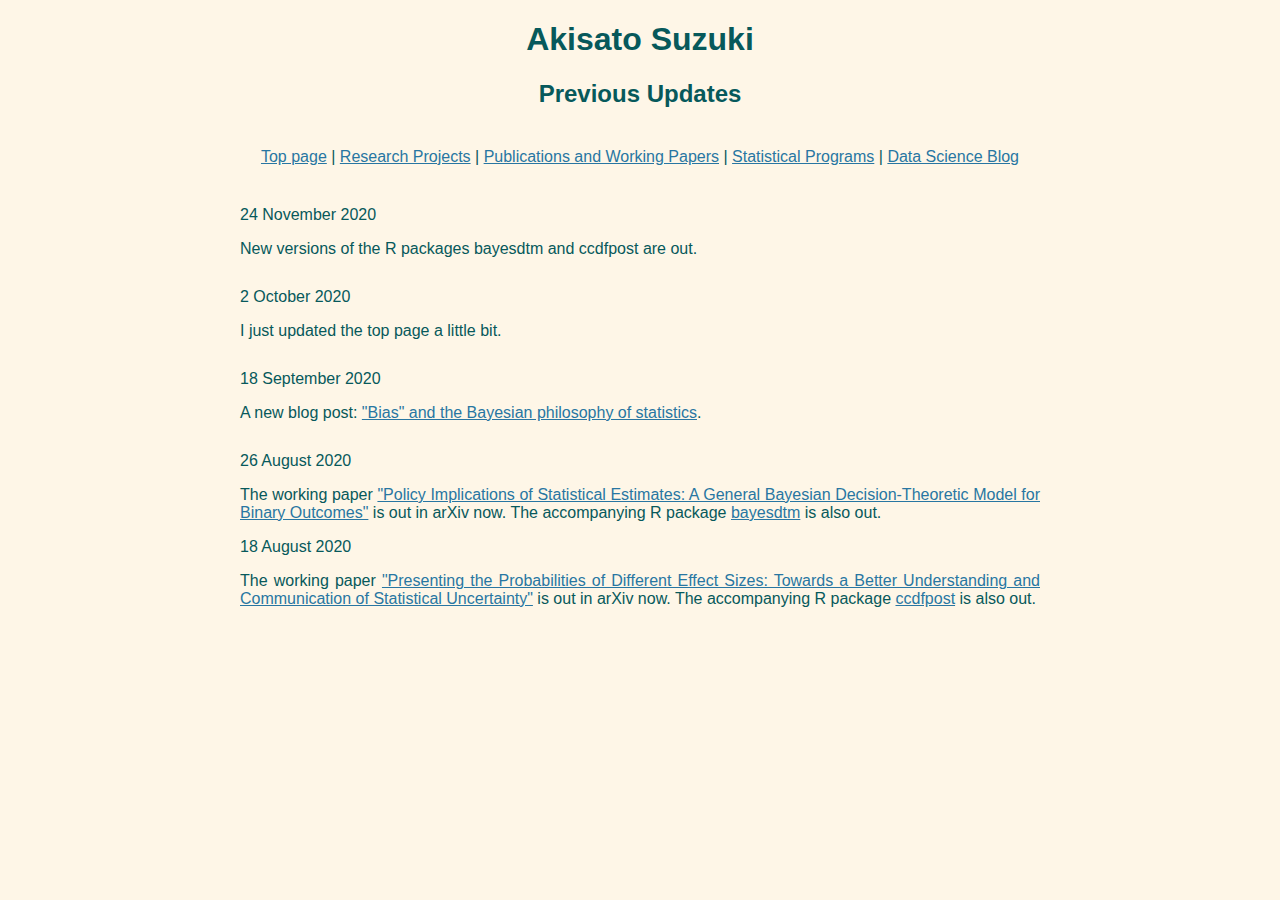
<file: history.html>
<!DOCTYPE html>

<html lang="en">

<head>

    <title>Akisato Suzuki - Bayesian statistics, causal inference, and decision theory</title>
    <meta charset="UTF-8">
    <link rel="stylesheet" href="style.css">

</head>

<body>

<h1 class="center">Akisato Suzuki</h1>

<h2 class="center">Previous Updates</h2>

<p class="links">
<a href="index.html">Top page</a> |
<a href="research.html">Research Projects</a> |
<a href="papers.html">Publications and Working Papers</a> |
<a href="programs.html">Statistical Programs</a> |
<a href="blog.html">Data Science Blog</a>
</p>

<p>
24 November 2020
</p>

<p class="whatsnew">
New versions of the R packages bayesdtm and ccdfpost are out. 
</p>

<p>
2 October 2020
</p>

<p class="whatsnew">
I just updated the top page a little bit.
</p>

<p>
18 September 2020
</p>

<p class="whatsnew">
A new blog post: <a href="blog18sep20.html">"Bias" and the Bayesian philosophy of statistics</a>.
</p>

<p>
26 August 2020
</p>

<p class="whatnew">
The working paper <a href="https://arxiv.org/abs/2008.10903" target="_blank">"Policy Implications of Statistical Estimates: A General Bayesian Decision-Theoretic Model for Binary Outcomes"</a> is out in arXiv now. The accompanying R package <a href="bayesdtm.html">bayesdtm</a> is also out.
</p>

<p>
18 August 2020
</p>

<p class="whatsnew">
The working paper <a href="https://arxiv.org/abs/2008.07478" target="_blank">"Presenting the Probabilities of Different Effect Sizes: Towards a Better Understanding and Communication of Statistical Uncertainty"</a> is out in arXiv now. The accompanying R package <a href="ccdfpost.html">ccdfpost</a> is also out.
</p>

</body>
</html>
</file>
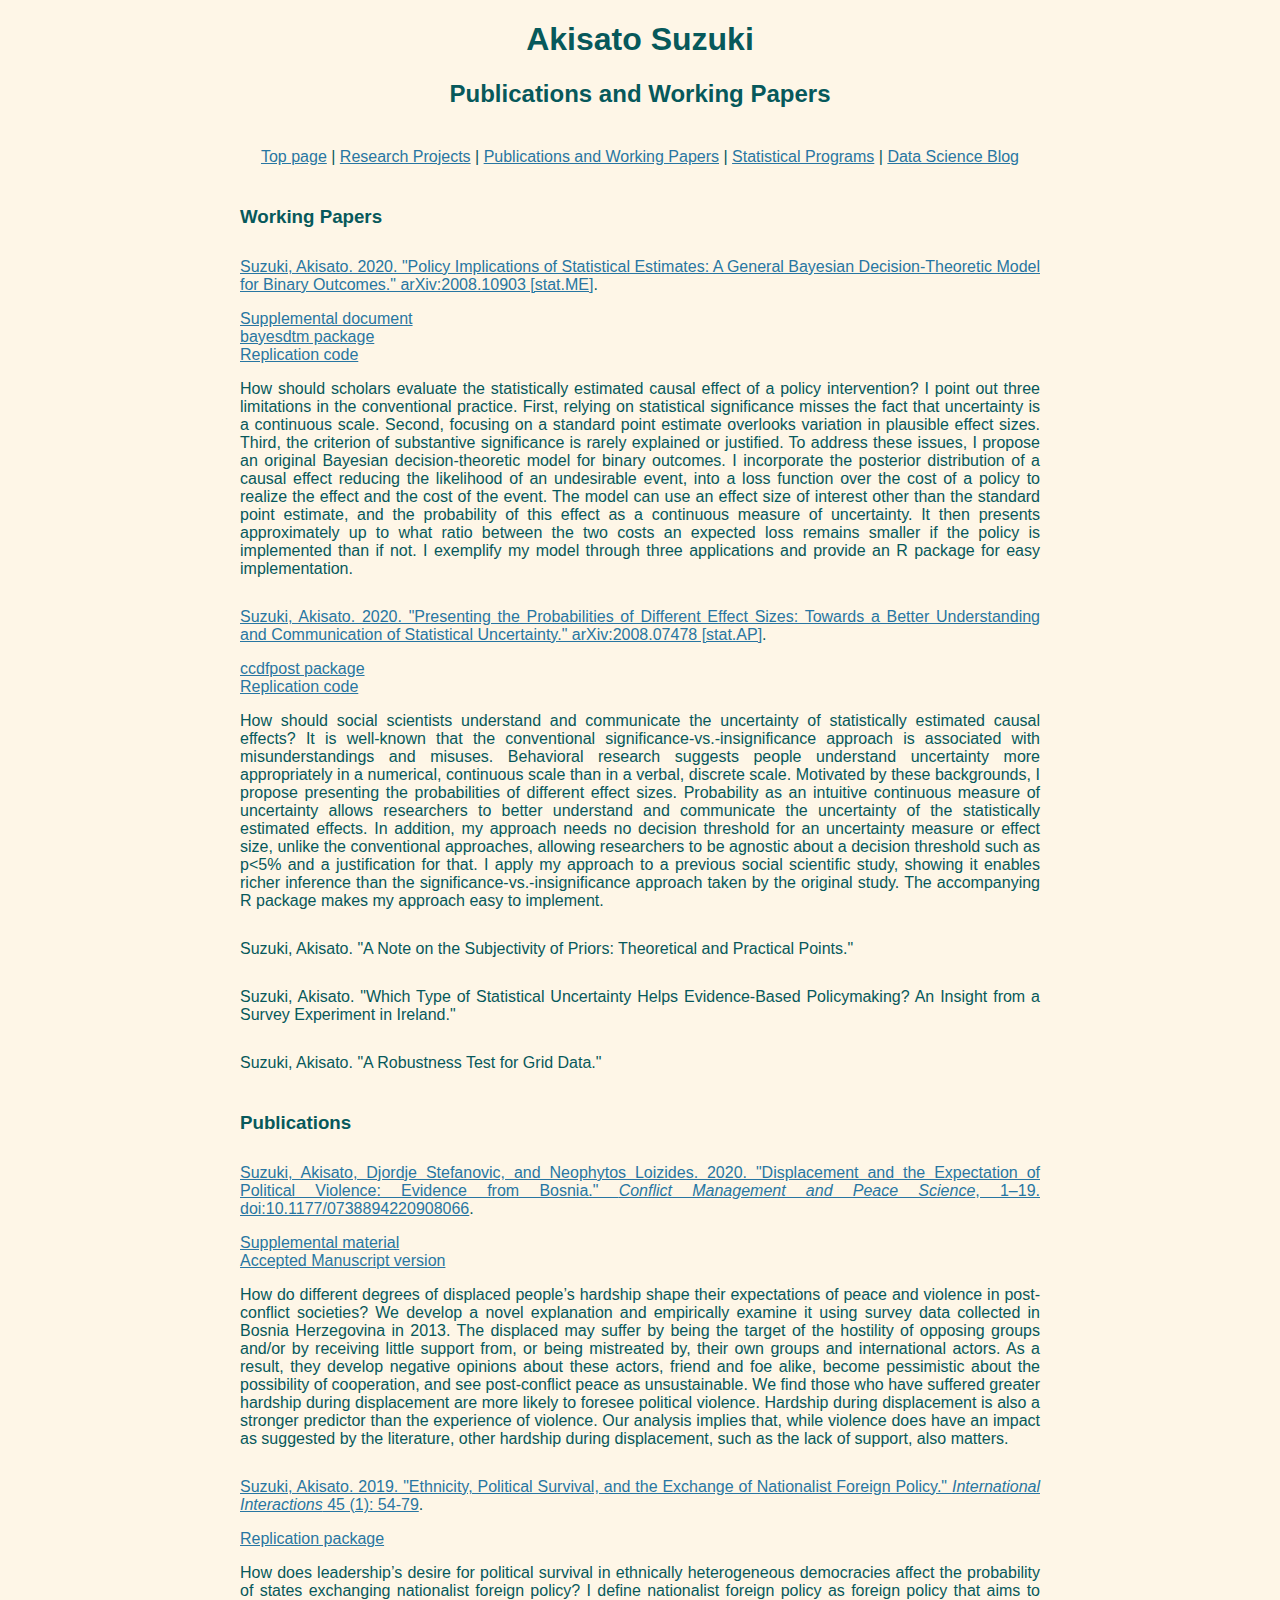
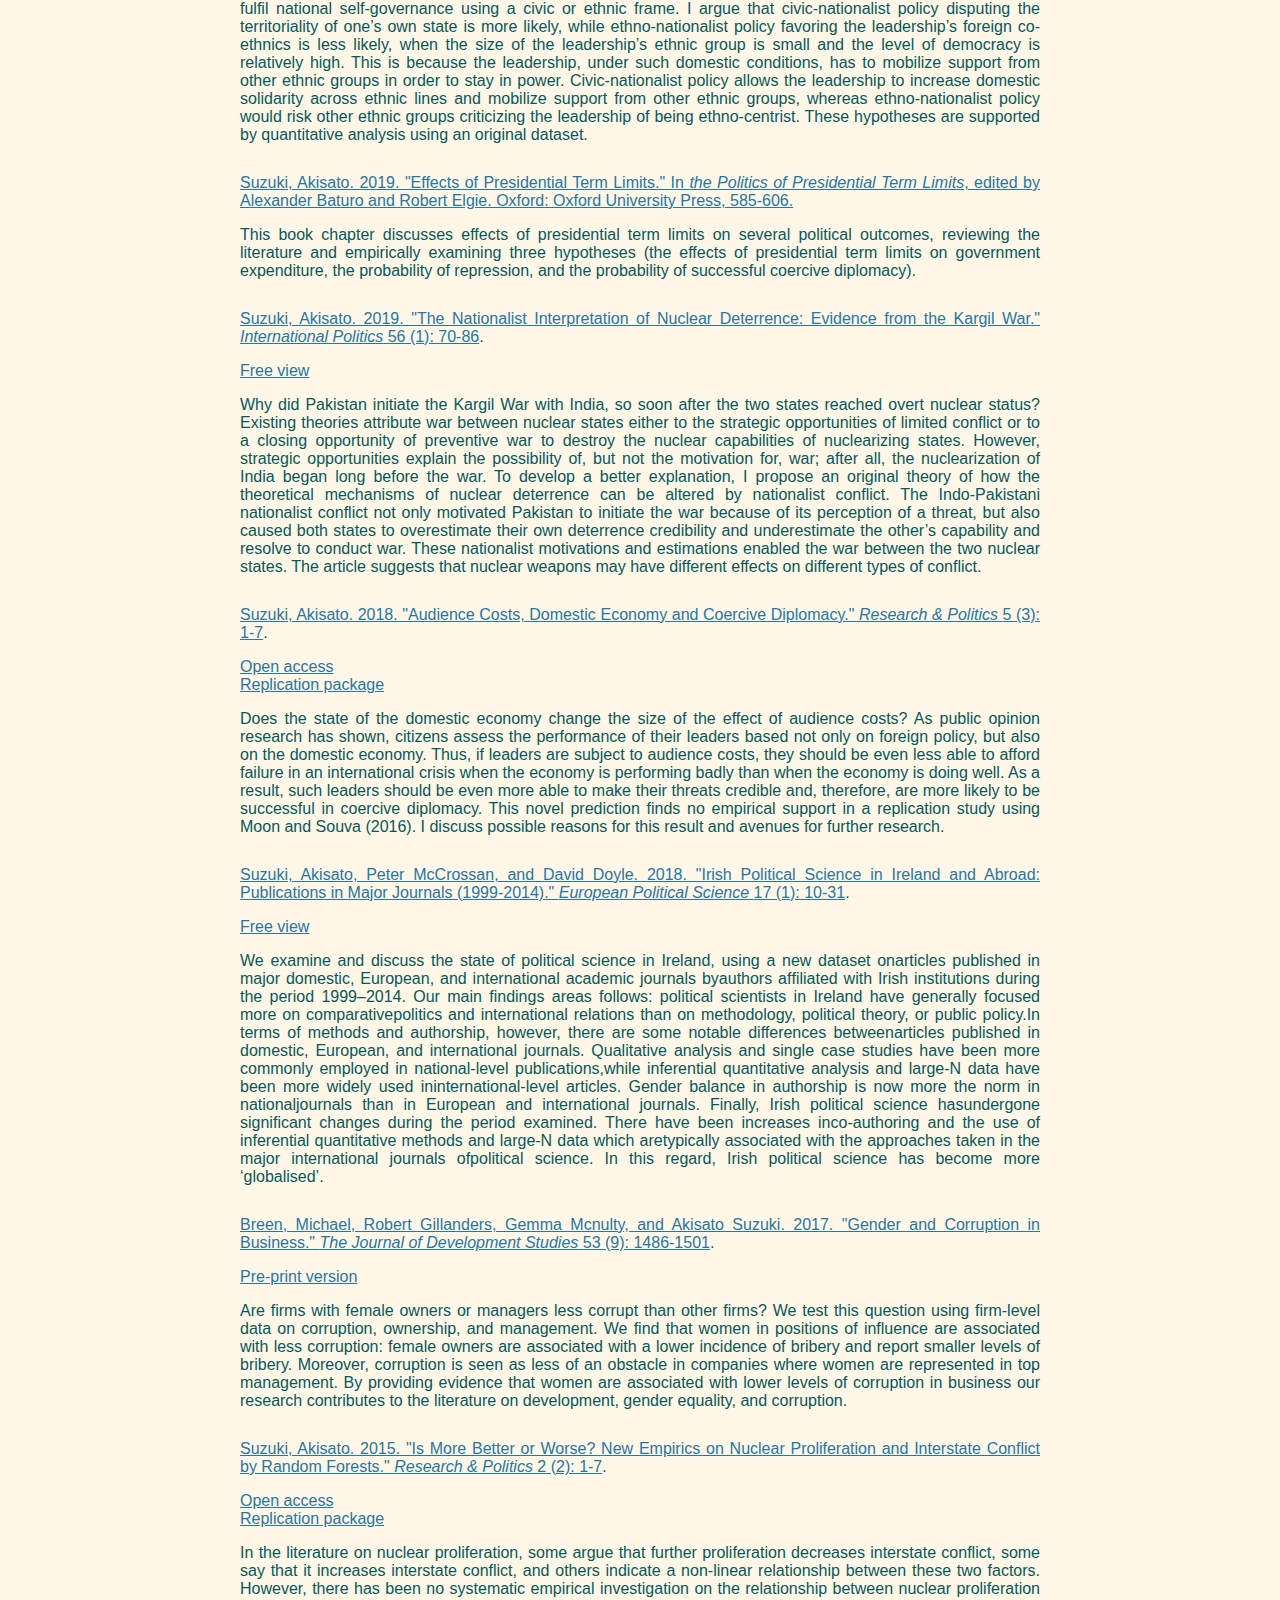
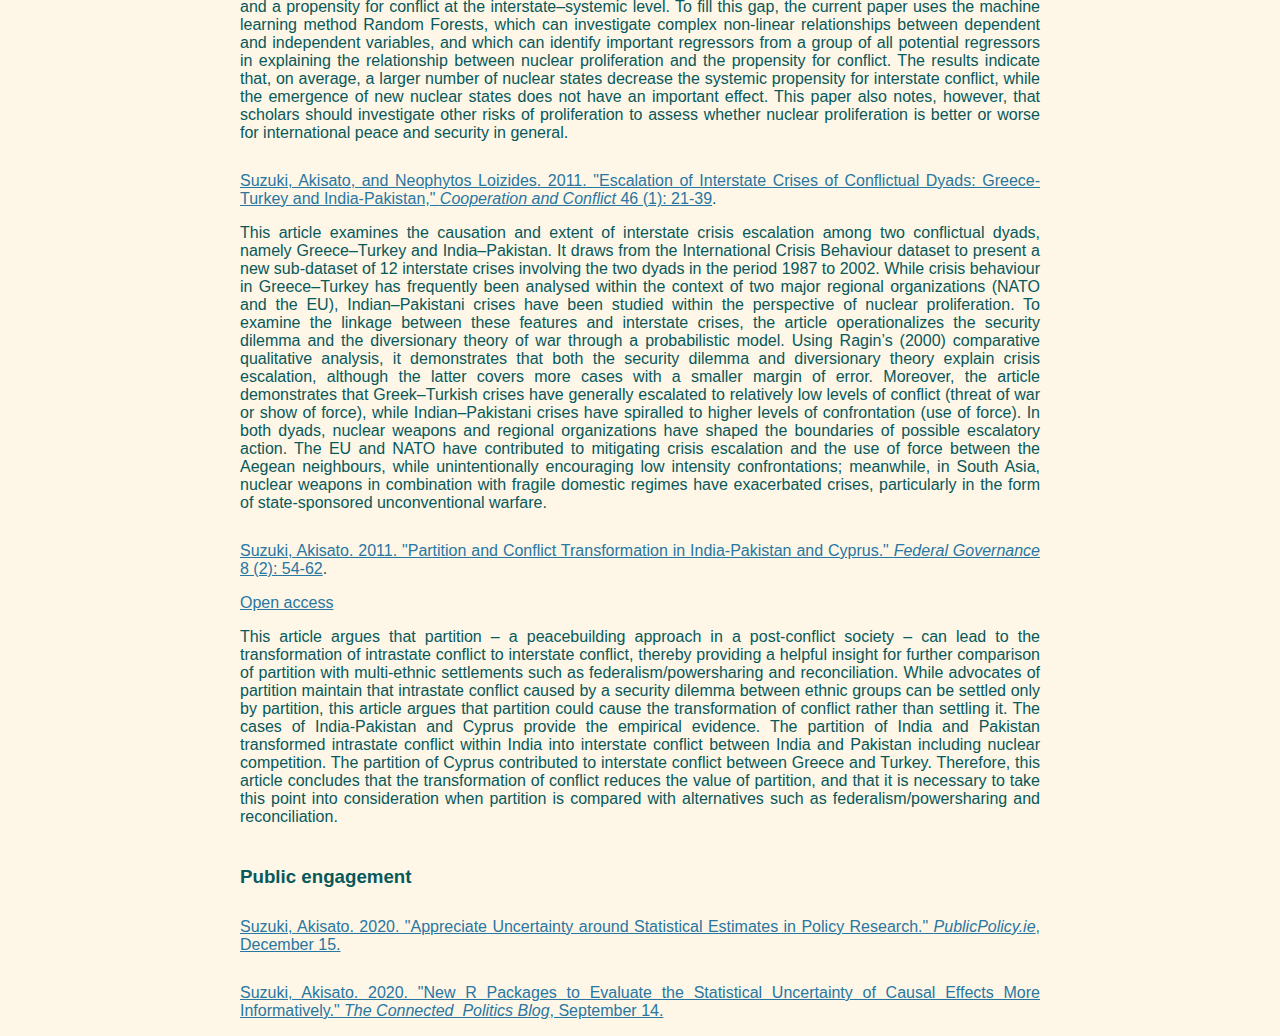
<file: papers.html>
<!DOCTYPE html>

<html lang="en">

<head>

    <title>Akisato Suzuki - Bayesian statistics, causal inference, and decision theory</title>
    <meta charset="UTF-8">
    <link rel="stylesheet" href="style.css">

</head>

<body>

<h1 class="center">Akisato Suzuki</h1>

<h2 class="center">Publications and Working Papers</h2>

<p class="links">
<a href="index.html">Top page</a> |
<a href="research.html">Research Projects</a> |
<a href="papers.html">Publications and Working Papers</a> |
<a href="programs.html">Statistical Programs</a> |
<a href="blog.html">Data Science Blog</a>
</p>

<h3 class="sectitle">Working Papers</h3>

<p class="paper">
<a href="https://arxiv.org/abs/2008.10903" target="_blank">
Suzuki, Akisato. 2020. "Policy Implications of Statistical Estimates: A General Bayesian Decision-Theoretic Model for Binary Outcomes." arXiv:2008.10903 [stat.ME]</a>.
</p>

<p>
<a href="https://www.dropbox.com/s/77wudygfn6x1r4w/polmakstatest_supp_24nov20.pdf?dl=0" target="_blank">Supplemental document</a><br>
<a href="bayesdtm.html">bayesdtm package</a><br>
<a href="https://www.dropbox.com/s/pdjzdmobd1t970n/suzuki2020policyimp_rep_arxiv21nov20ver.zip?dl=0" target="_blank">Replication code</a>
</p>

<p>
How should scholars evaluate the statistically estimated causal effect of a policy intervention? I point out three limitations in the conventional practice. First, relying on statistical significance misses the fact that uncertainty is a continuous scale. Second, focusing on a standard point estimate overlooks variation in plausible effect sizes. Third, the criterion of substantive significance is rarely explained or justified. To address these issues, I propose an original Bayesian decision-theoretic model for binary outcomes. I incorporate the posterior distribution of a causal effect reducing the likelihood of an undesirable event, into a loss function over the cost of a policy to realize the effect and the cost of the event. The model can use an effect size of interest other than the standard point estimate, and the probability of this effect as a continuous measure of uncertainty. It then presents approximately up to what ratio between the two costs an expected loss remains smaller if the policy is implemented than if not. I exemplify my model through three applications and provide an R package for easy implementation.
</p>

<p class="paper">
<a href="https://arxiv.org/abs/2008.07478" target="_blank">
Suzuki, Akisato. 2020. "Presenting the Probabilities of Different Effect Sizes: Towards a Better Understanding and Communication of Statistical Uncertainty." arXiv:2008.07478 [stat.AP]</a>.
</p>

<p>
<a href="ccdfpost.html">ccdfpost package</a><br>
<a href="https://www.dropbox.com/s/2ta54vmnbwuuyu0/suzuki2020presenting_rep.zip?dl=0" target="_blank">Replication code</a>
</p>

<p>
How should social scientists understand and communicate the uncertainty of statistically estimated causal effects? It is well-known that the conventional significance-vs.-insignificance approach is associated with misunderstandings and misuses. Behavioral research suggests people understand uncertainty more appropriately in a numerical, continuous scale than in a verbal, discrete scale. Motivated by these backgrounds, I propose presenting the probabilities of different effect sizes. Probability as an intuitive continuous measure of uncertainty allows researchers to better understand and communicate the uncertainty of the statistically estimated effects. In addition, my approach needs no decision threshold for an uncertainty measure or effect size, unlike the conventional approaches, allowing researchers to be agnostic about a decision threshold such as p&#60;5% and a justification for that. I apply my approach to a previous social scientific study, showing it enables richer inference than the significance-vs.-insignificance approach taken by the original study. The accompanying R package makes my approach easy to implement.
</p>

<p class="paper">
Suzuki, Akisato. "A Note on the Subjectivity of Priors: Theoretical and Practical Points."
</p>

<p class="paper">
Suzuki, Akisato. "Which Type of Statistical Uncertainty Helps Evidence-Based Policymaking? An Insight from a Survey Experiment in Ireland."
</p>

<p class="paper">
Suzuki, Akisato. "A Robustness Test for Grid Data."
</p>


<h3 class="sectitle">Publications</h3>

<p class="paper">
<a href="https://journals.sagepub.com/doi/10.1177/0738894220908066" target="_blank">Suzuki, Akisato, Djordje Stefanovic, and Neophytos Loizides. 2020. "Displacement and the Expectation of Political Violence: Evidence from Bosnia." <i>Conflict Management and Peace Science</i>, 1–19. doi:10.1177/0738894220908066</a>.
</p>

<p>
<a href="https://www.dropbox.com/s/tg4mn4rb3zp9tol/dspexp_supp_mat_for_pub.pdf?dl=0" target="_blank">Supplemental material</a><br>
<a href="https://www.dropbox.com/s/dsjbffh25xt80x9/dspexp_accepted_ver.pdf?dl=0" target="_blank">Accepted Manuscript version</a>
</p>

<p>
How do different degrees of displaced people’s hardship shape their expectations of peace and violence in post-conflict societies? We develop a novel explanation and empirically examine it using survey data collected in Bosnia Herzegovina in 2013. The displaced may suffer by being the target of the hostility of opposing groups and/or by receiving little support from, or being mistreated by, their own groups and international actors. As a result, they develop negative opinions about these actors, friend and foe alike, become pessimistic about the possibility of cooperation, and see post-conflict peace as unsustainable. We find those who have suffered greater hardship during displacement are more likely to foresee political violence. Hardship during displacement is also a stronger predictor than the experience of violence. Our analysis implies that, while violence does have an impact as suggested by the literature, other hardship during displacement, such as the lack of support, also matters.
</p>

<p class="paper">
<a href="https://www.tandfonline.com/doi/abs/10.1080/03050629.2018.1508463" target="_blank">Suzuki, Akisato. 2019. "Ethnicity, Political Survival, and the Exchange of Nationalist Foreign Policy."&nbsp;<i>International Interactions</i> 45 (1): 54-79</a>.
</p>

<p>
<a href="https://dataverse.harvard.edu/dataverse/akisato" target="_blank">Replication package</a>
</p>

<p>
How does leadership’s desire for political survival in ethnically heterogeneous democracies affect the probability of states exchanging nationalist foreign policy? I define nationalist foreign policy as foreign policy that aims to fulfil national self-governance using a civic or ethnic frame. I argue that civic-nationalist policy disputing the territoriality of one’s own state is more likely, while ethno-nationalist policy favoring the leadership’s foreign co-ethnics is less likely, when the size of the leadership’s ethnic group is small and the level of democracy is relatively high. This is because the leadership, under such domestic conditions, has to mobilize support from other ethnic groups in order to stay in power. Civic-nationalist policy allows the leadership to increase domestic solidarity across ethnic lines and mobilize support from other ethnic groups, whereas ethno-nationalist policy would risk other ethnic groups criticizing the leadership of being ethno-centrist. These hypotheses are supported by quantitative analysis using an original dataset.
</p>

<p class="paper">
    <a href="https://global.oup.com/academic/product/the-politics-of-presidential-term-limits-9780198837404?cc=us&amp;lang=en&amp;#">Suzuki, Akisato. 2019. "Effects of Presidential Term Limits." In <i>the Politics of Presidential Term Limits</i>, edited by Alexander Baturo and Robert Elgie. Oxford: Oxford University Press, 585-606. </a>
</p>

<p>
    This book chapter discusses effects of presidential term limits on several political outcomes, reviewing the literature and empirically examining three hypotheses (the effects of presidential term limits on government expenditure, the probability of repression, and the probability of successful coercive diplomacy).
</p>

<p class="paper">
<a href="http://rdcu.be/BhTM" target="_blank">Suzuki, Akisato. 2019. "The Nationalist Interpretation of Nuclear Deterrence: Evidence from the Kargil War." <i>International Politics</i> 56 (1): 70-86</a>.
</p>

<p>
<a href="http://rdcu.be/BhTM" target="_blank">Free view</a>
</p>

<p>
    Why did Pakistan initiate the Kargil War with India, so soon after the two states reached overt nuclear status? Existing theories attribute war between nuclear states either to the strategic opportunities of limited conflict or to a closing opportunity of preventive war to destroy the nuclear capabilities of nuclearizing states. However, strategic opportunities explain the possibility of, but not the motivation for, war; after all, the nuclearization of India began long before the war. To develop a better explanation, I propose an original theory of how the theoretical mechanisms of nuclear deterrence can be altered by nationalist conflict. The Indo-Pakistani nationalist conflict not only motivated Pakistan to initiate the war because of its perception of a threat, but also caused both states to overestimate their own deterrence credibility and underestimate the other’s capability and resolve to conduct war. These nationalist motivations and estimations enabled the war between the two nuclear states. The article suggests that nuclear weapons may have different effects on different types of conflict.
</p>

<p class="paper">
<a href="http://journals.sagepub.com/doi/full/10.1177/2053168018787119" target="_blank">Suzuki, Akisato. 2018. "Audience Costs, Domestic Economy and Coercive Diplomacy."&nbsp;<i>Research &amp; Politics&nbsp;</i>5 (3): 1-7</a>.
</p>

<p>
    <a href="http://journals.sagepub.com/doi/full/10.1177/2053168018787119" target="_blank">Open access</a><br>
    <a href="https://dataverse.harvard.edu/dataverse/akisato" target="_blank">Replication package</a>
</p>
<p>
Does the state of the domestic economy change the size of the effect of audience costs? As public opinion research has shown, citizens assess the performance of their leaders based not only on foreign policy, but also on the domestic economy. Thus, if leaders are subject to audience costs, they should be even less able to afford failure in an international crisis when the economy is performing badly than when the economy is doing well. As a result, such leaders should be even more able to make their threats credible and, therefore, are more likely to be successful in coercive diplomacy. This novel prediction finds no empirical support in a replication study using Moon and Souva (2016). I discuss possible reasons for this result and avenues for further research.
</p>

<p class="paper">
<a href="http://rdcu.be/o752" target="_blank">Suzuki, Akisato, Peter McCrossan, and David Doyle. 2018. "Irish Political Science in Ireland and Abroad: Publications in Major Journals (1999-2014)." <i>European Political Science </i>17 (1): 10-31</a>.
</p>

<p>
<a href="http://rdcu.be/o752" target="_blank">Free view</a>
</p>

<p>
We examine and discuss the state of political science in Ireland, using a new dataset onarticles published in major domestic, European, and international academic journals byauthors afﬁliated with Irish institutions during the period 1999–2014. Our main ﬁndings areas follows: political scientists in Ireland have generally focused more on comparativepolitics and international relations than on methodology, political theory, or public policy.In terms of methods and authorship, however, there are some notable differences betweenarticles published in domestic, European, and international journals. Qualitative analysis and single case studies have been more commonly employed in national-level publications,while inferential quantitative analysis and large-N data have been more widely used ininternational-level articles. Gender balance in authorship is now more the norm in nationaljournals than in European and international journals. Finally, Irish political science hasundergone signiﬁcant changes during the period examined. There have been increases inco-authoring and the use of inferential quantitative methods and large-N data which aretypically associated with the approaches taken in the major international journals ofpolitical science. In this regard, Irish political science has become more ‘globalised’.
</p>

<p class="paper">
<a href="http://dx.doi.org/10.1080/00220388.2016.1234036" target="_blank">Breen, Michael, Robert Gillanders, Gemma Mcnulty, and Akisato Suzuki. 2017. "Gender and Corruption in Business." <i>The Journal of Development Studies</i> 53 (9): 1486-1501</a>.
</p>

<p>
    <a href="http://doras.dcu.ie/20569/1/HECER-DP391.pdf">Pre-print version</a>
</p>

<p>
Are firms with female owners or managers less corrupt than other firms? We test this question using firm-level data on corruption, ownership, and management. We find that women in positions of influence are associated with less corruption: female owners are associated with a lower incidence of bribery and report smaller levels of bribery. Moreover, corruption is seen as less of an obstacle in companies where women are represented in top management. By providing evidence that women are associated with lower levels of corruption in business our research contributes to the literature on development, gender equality, and corruption.
</p>

<p class="paper">
<a href="http://rap.sagepub.com/content/2/2/2053168015589625.short">Suzuki, Akisato. 2015. "Is More Better or Worse? New Empirics on Nuclear Proliferation and Interstate Conflict by Random Forests." <i>Research &amp; Politics</i> 2 (2): 1-7</a>.
</p>

<p>
<a href="http://rap.sagepub.com/content/2/2/2053168015589625.short">Open access</a><br>
<a href="https://dataverse.harvard.edu/dataverse/akisato" target="_blank">Replication package</a>
</p>

<p>
    In the literature on nuclear proliferation, some argue that further proliferation decreases interstate conflict, some say that it increases interstate conflict, and others indicate a non-linear relationship between these two factors. However, there has been no systematic empirical investigation on the relationship between nuclear proliferation and a propensity for conflict at the interstate–systemic level. To fill this gap, the current paper uses the machine learning method Random Forests, which can investigate complex non-linear relationships between dependent and independent variables, and which can identify important regressors from a group of all potential regressors in explaining the relationship between nuclear proliferation and the propensity for conflict. The results indicate that, on average, a larger number of nuclear states decrease the systemic propensity for interstate conflict, while the emergence of new nuclear states does not have an important effect. This paper also notes, however, that scholars should investigate other risks of proliferation to assess whether nuclear proliferation is better or worse for international peace and security in general.
</p>

<p class="paper">
    <a href="http://cac.sagepub.com/content/46/1/21.short" target="_blank">Suzuki, Akisato, and Neophytos Loizides. 2011. "Escalation of Interstate Crises of Conflictual Dyads: Greece-Turkey and India-Pakistan,"&nbsp;<i>Cooperation and Conflict</i> 46 (1): 21-39</a>.
</p>

<p>
This article examines the causation and extent of interstate crisis escalation among two conflictual dyads, namely Greece–Turkey and India–Pakistan. It draws from the International Crisis Behaviour dataset to present a new sub-dataset of 12 interstate crises involving the two dyads in the period 1987 to 2002. While crisis behaviour in Greece–Turkey has frequently been analysed within the context of two major regional organizations (NATO and the EU), Indian–Pakistani crises have been studied within the perspective of nuclear proliferation. To examine the linkage between these features and interstate crises, the article operationalizes the security dilemma and the diversionary theory of war through a probabilistic model. Using Ragin’s (2000) comparative qualitative analysis, it demonstrates that both the security dilemma and diversionary theory explain crisis escalation, although the latter covers more cases with a smaller margin of error. Moreover, the article demonstrates that Greek–Turkish crises have generally escalated to relatively low levels of conflict (threat of war or show of force), while Indian–Pakistani crises have spiralled to higher levels of confrontation (use of force). In both dyads, nuclear weapons and regional organizations have shaped the boundaries of possible escalatory action. The EU and NATO have contributed to mitigating crisis escalation and the use of force between the Aegean neighbours, while unintentionally encouraging low intensity confrontations; meanwhile, in South Asia, nuclear weapons in combination with fragile domestic regimes have exacerbated crises, particularly in the form of state-sponsored unconventional warfare.
</p>

<p class="paper">
    <a href="https://federalgovernance.ca/index.php/fedgov/article/view/4377">Suzuki, Akisato. 2011. "Partition and Conflict Transformation in India-Pakistan and Cyprus." <i>Federal Governance</i> 8 (2): 54-62</a>.
</p>

<p>
<a href="https://federalgovernance.ca/index.php/fedgov/article/view/4377">Open access</a>
</p>

<p>
This article argues that partition – a peacebuilding approach in a post-conflict society – can lead to the transformation of intrastate conflict to interstate conflict, thereby providing a helpful insight for further comparison of partition with multi-ethnic settlements such as federalism/powersharing and reconciliation. While advocates of partition maintain that intrastate conflict caused by a security dilemma between ethnic groups can be settled only by partition, this article argues that partition could cause the transformation of conflict rather than settling it. The cases of India-Pakistan and Cyprus provide the empirical evidence. The partition of India and Pakistan transformed intrastate conflict within India into interstate conflict between India and Pakistan including nuclear competition. The partition of Cyprus contributed to interstate conflict between Greece and Turkey. Therefore, this article concludes that the transformation of conflict reduces the value of partition, and that it is necessary to take this point into consideration when partition is compared with alternatives such as federalism/powersharing and reconciliation.
</p>


<h3 class="sectitle">
Public engagement
</h3>

<p class="paper">
<a href="https://publicpolicy.ie/perspectives/appreciate-uncertainty-around-statistical-estimates-in-policy-research/" target="_blank">
Suzuki, Akisato. 2020. "Appreciate Uncertainty around Statistical Estimates in Policy Research." <i>PublicPolicy.ie</i>, December 15.</a>
</p>

<p class="paper">
<a href="https://www.ucd.ie/connected_politics/blog/newrpackagestoevaluatethestatisticaluncertaintyofcausaleffectsmoreinformatively/" target="_blank">
Suzuki, Akisato. 2020. "New R Packages to Evaluate the Statistical Uncertainty of Causal Effects More Informatively." <i>The Connected_Politics Blog</i>, September 14.</a>
</p>

</body>
</html>
</file>
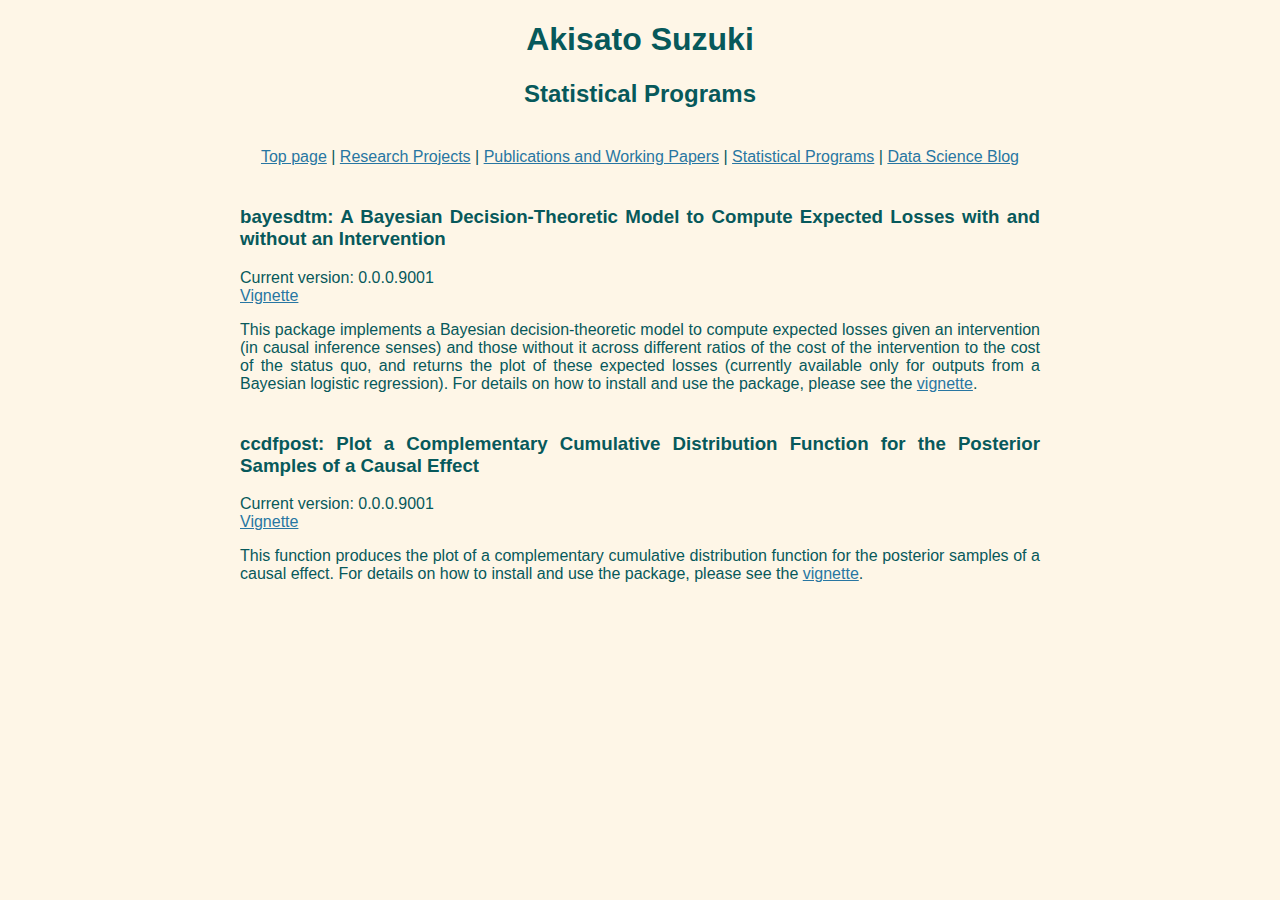
<file: programs.html>
<!DOCTYPE html>

<html lang="en">

<head>

    <title>Akisato Suzuki - Bayesian statistics, causal inference, and decision theory</title>
    <meta charset="UTF-8">
    <link rel="stylesheet" href="style.css">

</head>

<body>

<h1 class="center">Akisato Suzuki</h1>

<h2 class="center">Statistical Programs</h2>

<p class="links">
<a href="index.html">Top page</a> |
<a href="research.html">Research Projects</a> |
<a href="papers.html">Publications and Working Papers</a> |
<a href="programs.html">Statistical Programs</a> |
<a href="blog.html">Data Science Blog</a>
</p>

<h3 class="sectitle">bayesdtm: A Bayesian Decision-Theoretic Model to Compute Expected Losses with and without an Intervention</h3>
Current version: 0.0.0.9001<br>
<a href="bayesdtm.html">Vignette</a>

<p>
This package implements a Bayesian decision-theoretic model to compute expected losses given an intervention (in causal inference senses) and those without it across different ratios of the cost of the intervention to the cost of the status quo, and returns the plot of these expected losses (currently available only for outputs from a Bayesian logistic regression). For details on how to install and use the package, please see the <a href="bayesdtm.html">vignette</a>.
</p>

<h3 class="sectitle">ccdfpost: Plot a Complementary Cumulative Distribution Function for the Posterior Samples of a Causal Effect</h3>
Current version: 0.0.0.9001<br>
<a href="ccdfpost.html">Vignette</a>

<p>
This function produces the plot of a complementary cumulative distribution function for the posterior samples of a causal effect. For details on how to install and use the package, please see the <a href="ccdfpost.html">vignette</a>.
</p>
    

</body>
</html>
</file>
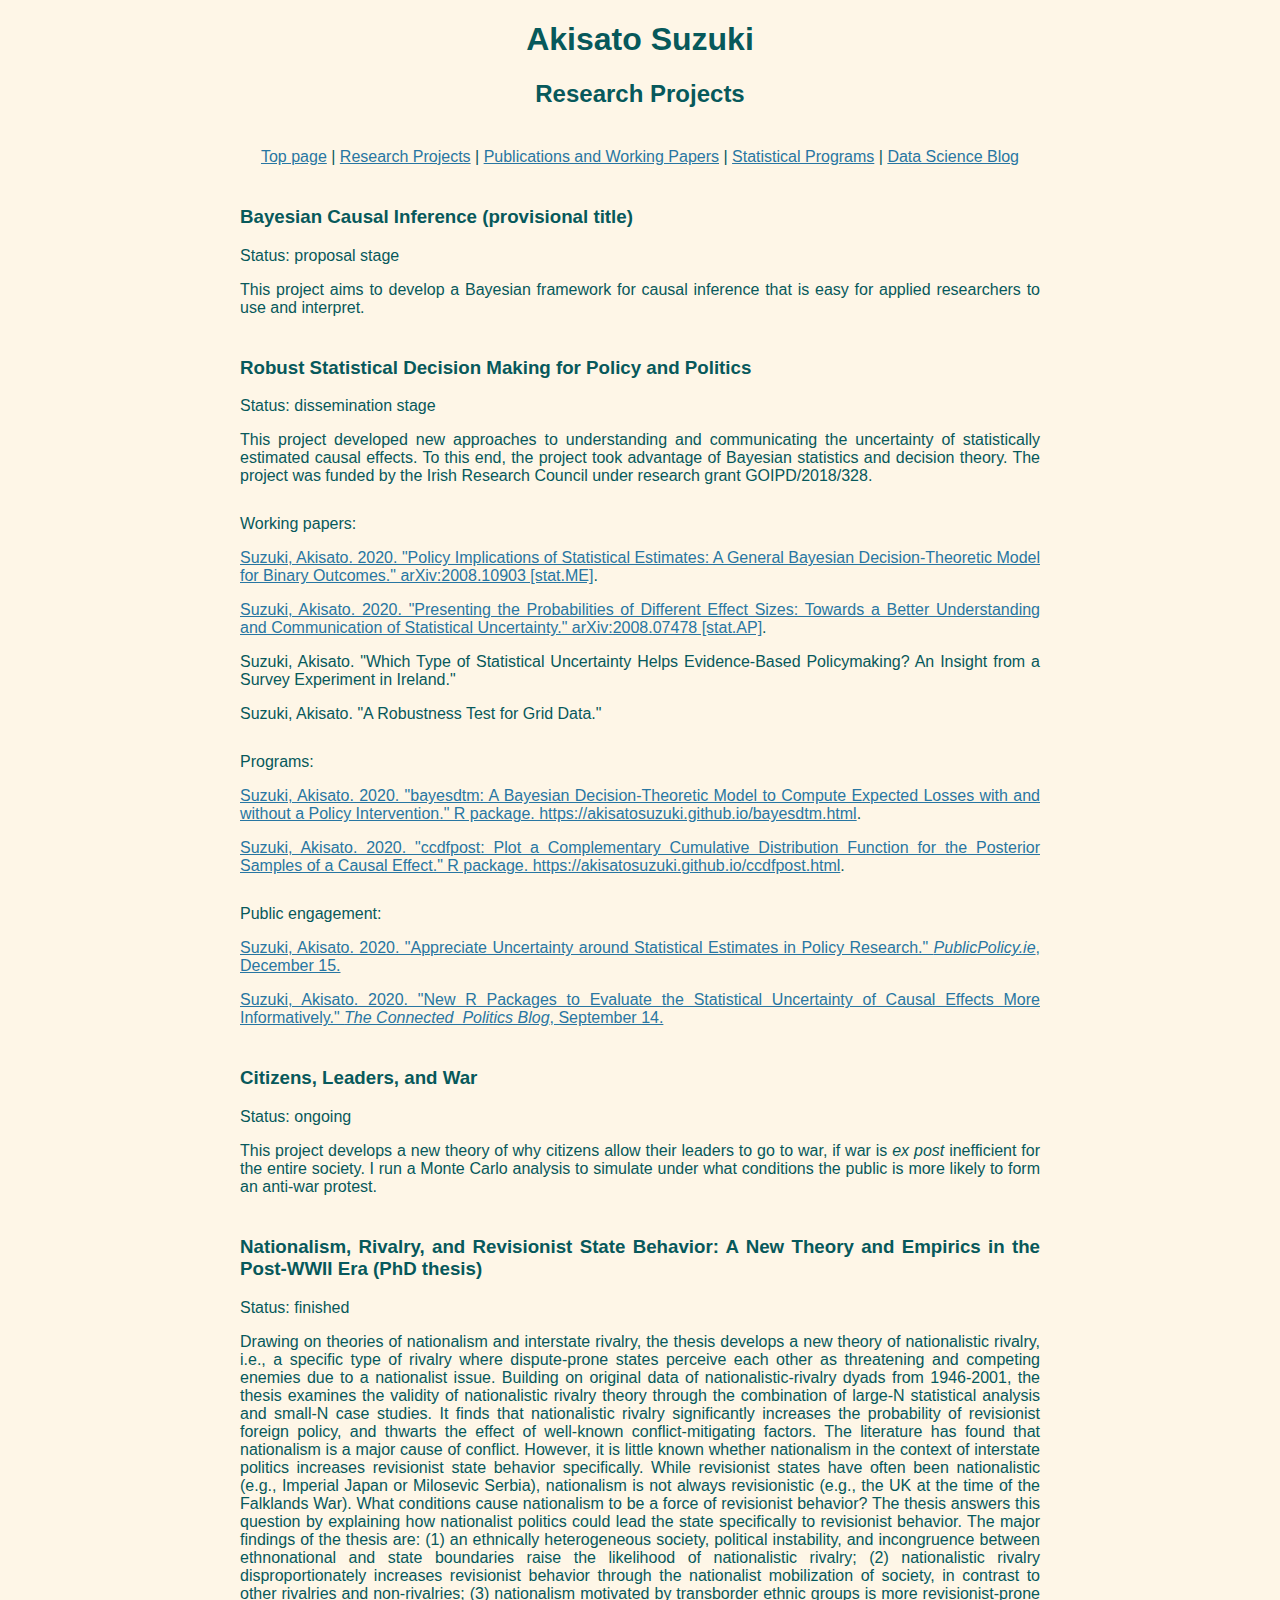
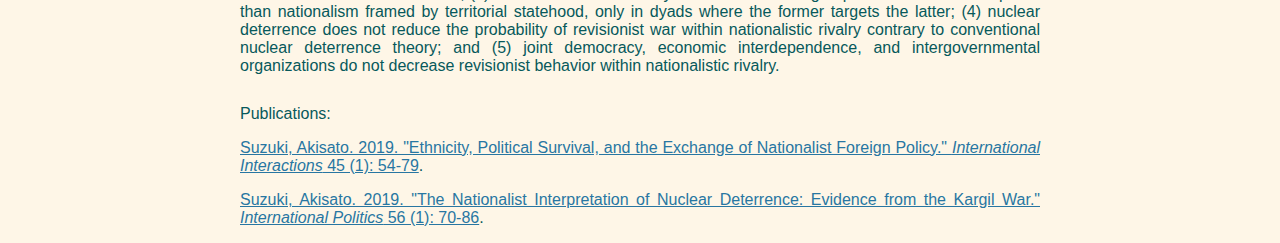
<file: research.html>
<!DOCTYPE html>

<html lang="en">

<head>

    <title>Akisato Suzuki - Bayesian statistics, causal inference, and decision theory</title>
    <meta charset="UTF-8">
    <link rel="stylesheet" href="style.css">

</head>

<body>

<h1 class="center">Akisato Suzuki</h1>

<h2 class="center">Research Projects</h2>

<p class="links">
<a href="index.html">Top page</a> |
<a href="research.html">Research Projects</a> |
<a href="papers.html">Publications and Working Papers</a> |
<a href="programs.html">Statistical Programs</a> |
<a href="blog.html">Data Science Blog</a>
</p>

<h3 class="sectitle">Bayesian Causal Inference (provisional title)</h3>
Status: proposal stage

<p>
This project aims to develop a Bayesian framework for causal inference that is easy for applied researchers to use and interpret.
</p>

<h3 class="sectitle">Robust Statistical Decision Making for Policy and Politics</h3>
Status: dissemination stage

<p>
This project developed new approaches to understanding and communicating the uncertainty of statistically estimated causal effects. To this end, the project took advantage of Bayesian statistics and decision theory. The project was funded by the Irish Research Council under research grant GOIPD/2018/328.
</p>

<p class="paper">
Working papers:
</p>

<p>
<a href="https://arxiv.org/abs/2008.10903" target="_blank">
Suzuki, Akisato. 2020. "Policy Implications of Statistical Estimates: A General Bayesian Decision-Theoretic Model for Binary Outcomes." arXiv:2008.10903 [stat.ME]</a>.
</p>

<p>
<a href="https://arxiv.org/abs/2008.07478" target="_blank">
Suzuki, Akisato. 2020. "Presenting the Probabilities of Different Effect Sizes: Towards a Better Understanding and Communication of Statistical Uncertainty." arXiv:2008.07478 [stat.AP]</a>.
</p>

<p>
Suzuki, Akisato. "Which Type of Statistical Uncertainty Helps Evidence-Based Policymaking? An Insight from a Survey Experiment in Ireland."
</p>

<p>
Suzuki, Akisato. "A Robustness Test for Grid Data."
</p>


<p class="paper">
Programs:
</p>

<p>
<a href="bayesdtm.html">
Suzuki, Akisato. 2020. "bayesdtm: A Bayesian Decision-Theoretic Model to Compute Expected Losses with and without a Policy Intervention." R package. https://akisatosuzuki.github.io/bayesdtm.html</a>.

<p>
<a href="ccdfpost.html">Suzuki, Akisato. 2020. "ccdfpost: Plot a Complementary Cumulative Distribution Function for the Posterior Samples of a Causal Effect." R package. https://akisatosuzuki.github.io/ccdfpost.html</a>.
</p>


<p class="paper">
Public engagement:
</p>

<p>
<a href="https://publicpolicy.ie/perspectives/appreciate-uncertainty-around-statistical-estimates-in-policy-research/" target="_blank">
Suzuki, Akisato. 2020. "Appreciate Uncertainty around Statistical Estimates in Policy Research." <i>PublicPolicy.ie</i>, December 15.</a>
</p>

<p>
<a href="https://www.ucd.ie/connected_politics/blog/newrpackagestoevaluatethestatisticaluncertaintyofcausaleffectsmoreinformatively/" target="_blank">
Suzuki, Akisato. 2020. "New R Packages to Evaluate the Statistical Uncertainty of Causal Effects More Informatively." <i>The Connected_Politics Blog</i>, September 14.</a>
</p>


<h3 class="sectitle">Citizens, Leaders, and War</h3>
Status: ongoing

<p>
    This project develops a new theory of why citizens allow their leaders to go to war, if war is <i>ex post</i> inefficient for the entire society. I run a Monte Carlo analysis to simulate under what conditions the public is more likely to form an anti-war protest.
</p>

<h3 class="sectitle">Nationalism, Rivalry, and Revisionist State Behavior: A New Theory and Empirics in the Post-WWII Era (PhD thesis)</h3>
Status: finished

<p>
    Drawing on theories of nationalism and interstate rivalry, the thesis develops a new theory of nationalistic rivalry, i.e., a specific type of rivalry where dispute-prone states perceive each other as threatening and competing enemies due to a nationalist issue. Building on original data of nationalistic-rivalry dyads from 1946-2001, the thesis examines the validity of nationalistic rivalry theory through the combination of large-N statistical analysis and small-N case studies. It finds that nationalistic rivalry significantly increases the probability of revisionist foreign policy, and thwarts the effect of well-known conflict-mitigating factors. The literature has found that nationalism is a major cause of conflict. However, it is little known whether nationalism in the context of interstate politics increases revisionist state behavior specifically. While revisionist states have often been nationalistic (e.g., Imperial Japan or Milosevic Serbia), nationalism is not always revisionistic (e.g., the UK at the time of the Falklands War). What conditions cause nationalism to be a force of revisionist behavior? The thesis answers this question by explaining how nationalist politics could lead the state specifically to revisionist behavior. The major findings of the thesis are: (1) an ethnically heterogeneous society, political instability, and incongruence between ethnonational and state boundaries raise the likelihood of nationalistic rivalry; (2) nationalistic rivalry disproportionately increases revisionist behavior through the nationalist mobilization of society, in contrast to other rivalries and non-rivalries; (3) nationalism motivated by transborder ethnic groups is more revisionist-prone than nationalism framed by territorial statehood, only in dyads where the former targets the latter; (4) nuclear deterrence does not reduce the probability of revisionist war within nationalistic rivalry contrary to conventional nuclear deterrence theory; and (5) joint democracy, economic interdependence, and intergovernmental organizations do not decrease revisionist behavior within nationalistic rivalry.
</p>

<p class="paper">
Publications:
</p>

<p>
<a href="https://www.tandfonline.com/doi/abs/10.1080/03050629.2018.1508463" target="_blank">Suzuki, Akisato. 2019. "Ethnicity, Political Survival, and the Exchange of Nationalist Foreign Policy."&nbsp;<i>International Interactions</i> 45 (1): 54-79</a>.
</p>

<p>
<a href="http://rdcu.be/BhTM" target="_blank">Suzuki, Akisato. 2019. "The Nationalist Interpretation of Nuclear Deterrence: Evidence from the Kargil War." <i>International Politics</i> 56 (1): 70-86</a>.
</p>


</body>
</html>
</file>
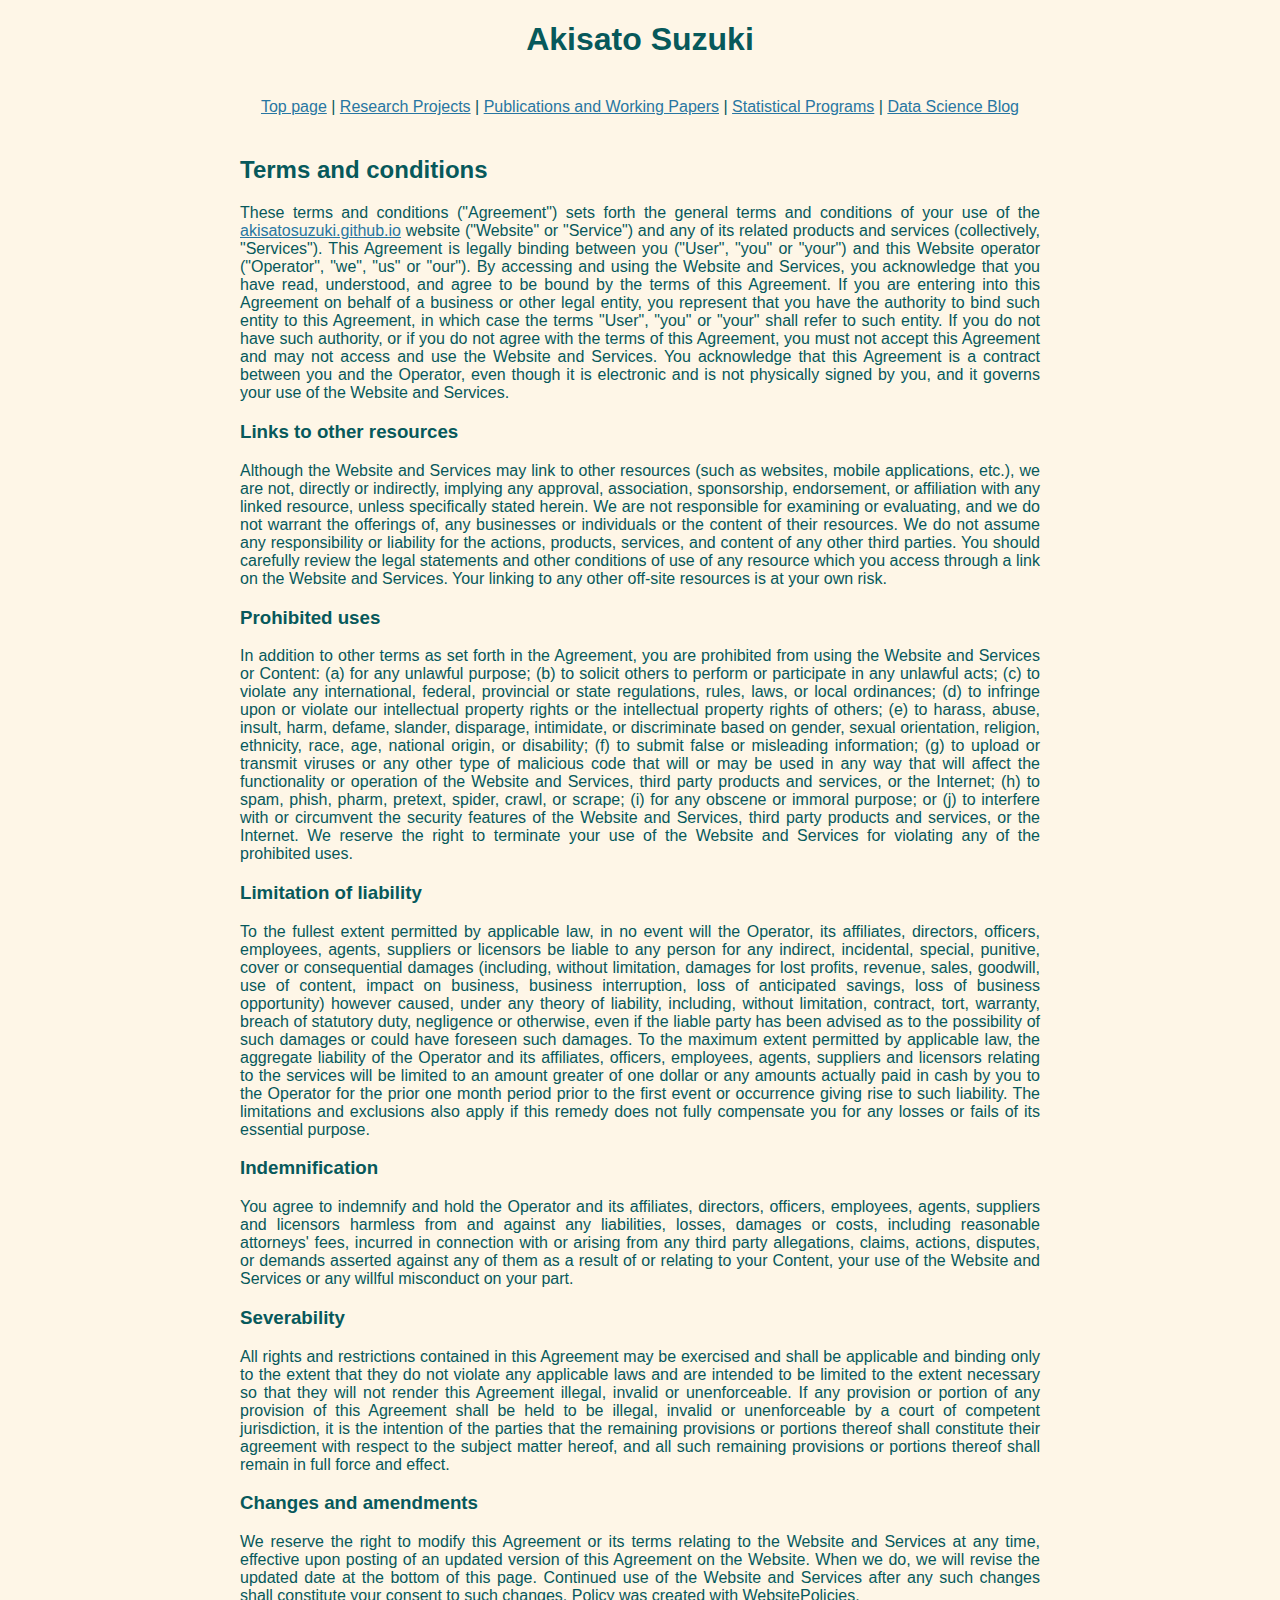
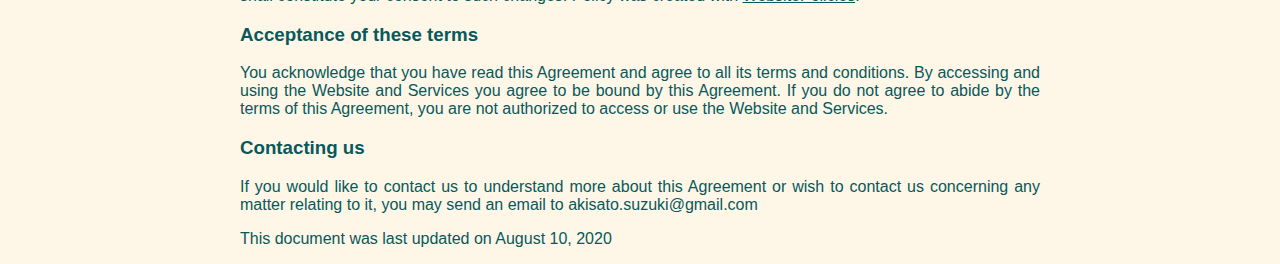
<file: toc.html>
<!DOCTYPE html>

<html lang="en">

<head>

    <title>Akisato Suzuki - Bayesian statistics, causal inference, and decision theory</title>
    <meta charset="UTF-8">
    <link rel="stylesheet" href="style.css">

</head>

<body>

<h1 class="center">Akisato Suzuki</h1>

<p class="links">
<a href="index.html">Top page</a> |
<a href="research.html">Research Projects</a> |
<a href="papers.html">Publications and Working Papers</a> |
<a href="programs.html">Statistical Programs</a> |
<a href="blog.html">Data Science Blog</a>
</p>



<h2>Terms and conditions</h2>
<p>These terms and conditions (&quot;Agreement&quot;) sets forth the general terms and conditions of your use of the <a target="_blank" rel="nofollow" href="https://akisatosuzuki.github.io">akisatosuzuki.github.io</a> website (&quot;Website&quot; or &quot;Service&quot;) and any of its related products and services (collectively, &quot;Services&quot;). This Agreement is legally binding between you (&quot;User&quot;, &quot;you&quot; or &quot;your&quot;) and this Website operator (&quot;Operator&quot;, &quot;we&quot;, &quot;us&quot; or &quot;our&quot;). By accessing and using the Website and Services, you acknowledge that you have read, understood, and agree to be bound by the terms of this Agreement. If you are entering into this Agreement on behalf of a business or other legal entity, you represent that you have the authority to bind such entity to this Agreement, in which case the terms &quot;User&quot;, &quot;you&quot; or &quot;your&quot; shall refer to such entity. If you do not have such authority, or if you do not agree with the terms of this Agreement, you must not accept this Agreement and may not access and use the Website and Services. You acknowledge that this Agreement is a contract between you and the Operator, even though it is electronic and is not physically signed by you, and it governs your use of the Website and Services.</p>

<h3>Links to other resources</h3>
<p>Although the Website and Services may link to other resources (such as websites, mobile applications, etc.), we are not, directly or indirectly, implying any approval, association, sponsorship, endorsement, or affiliation with any linked resource, unless specifically stated herein. We are not responsible for examining or evaluating, and we do not warrant the offerings of, any businesses or individuals or the content of their resources. We do not assume any responsibility or liability for the actions, products, services, and content of any other third parties. You should carefully review the legal statements and other conditions of use of any resource which you access through a link on the Website and Services. Your linking to any other off-site resources is at your own risk.</p>

<h3>Prohibited uses</h3>
<p>In addition to other terms as set forth in the Agreement, you are prohibited from using the Website and Services or Content: (a) for any unlawful purpose; (b) to solicit others to perform or participate in any unlawful acts; (c) to violate any international, federal, provincial or state regulations, rules, laws, or local ordinances; (d) to infringe upon or violate our intellectual property rights or the intellectual property rights of others; (e) to harass, abuse, insult, harm, defame, slander, disparage, intimidate, or discriminate based on gender, sexual orientation, religion, ethnicity, race, age, national origin, or disability; (f) to submit false or misleading information; (g) to upload or transmit viruses or any other type of malicious code that will or may be used in any way that will affect the functionality or operation of the Website and Services, third party products and services, or the Internet; (h) to spam, phish, pharm, pretext, spider, crawl, or scrape; (i) for any obscene or immoral purpose; or (j) to interfere with or circumvent the security features of the Website and Services, third party products and services, or the Internet. We reserve the right to terminate your use of the Website and Services for violating any of the prohibited uses.</p>

<h3>Limitation of liability</h3>
<p>To the fullest extent permitted by applicable law, in no event will the Operator, its affiliates, directors, officers, employees, agents, suppliers or licensors be liable to any person for any indirect, incidental, special, punitive, cover or consequential damages (including, without limitation, damages for lost profits, revenue, sales, goodwill, use of content, impact on business, business interruption, loss of anticipated savings, loss of business opportunity) however caused, under any theory of liability, including, without limitation, contract, tort, warranty, breach of statutory duty, negligence or otherwise, even if the liable party has been advised as to the possibility of such damages or could have foreseen such damages. To the maximum extent permitted by applicable law, the aggregate liability of the Operator and its affiliates, officers, employees, agents, suppliers and licensors relating to the services will be limited to an amount greater of one dollar or any amounts actually paid in cash by you to the Operator for the prior one month period prior to the first event or occurrence giving rise to such liability. The limitations and exclusions also apply if this remedy does not fully compensate you for any losses or fails of its essential purpose.</p>

<h3>Indemnification</h3>
<p>You agree to indemnify and hold the Operator and its affiliates, directors, officers, employees, agents, suppliers and licensors harmless from and against any liabilities, losses, damages or costs, including reasonable attorneys' fees, incurred in connection with or arising from any third party allegations, claims, actions, disputes, or demands asserted against any of them as a result of or relating to your Content, your use of the Website and Services or any willful misconduct on your part.</p>

<h3>Severability</h3>
<p>All rights and restrictions contained in this Agreement may be exercised and shall be applicable and binding only to the extent that they do not violate any applicable laws and are intended to be limited to the extent necessary so that they will not render this Agreement illegal, invalid or unenforceable. If any provision or portion of any provision of this Agreement shall be held to be illegal, invalid or unenforceable by a court of competent jurisdiction, it is the intention of the parties that the remaining provisions or portions thereof shall constitute their agreement with respect to the subject matter hereof, and all such remaining provisions or portions thereof shall remain in full force and effect.</p>

<h3>Changes and amendments</h3>
<p>We reserve the right to modify this Agreement or its terms relating to the Website and Services at any time, effective upon posting of an updated version of this Agreement on the Website. When we do, we will revise the updated date at the bottom of this page. Continued use of the Website and Services after any such changes shall constitute your consent to such changes. Policy was created with <a style="color:inherit" target="_blank" href="https://www.websitepolicies.com/terms-and-conditions-generator">WebsitePolicies</a>.</p>

<h3>Acceptance of these terms</h3>
<p>You acknowledge that you have read this Agreement and agree to all its terms and conditions. By accessing and using the Website and Services you agree to be bound by this Agreement. If you do not agree to abide by the terms of this Agreement, you are not authorized to access or use the Website and Services.</p>

<h3>Contacting us</h3>
<p>If you would like to contact us to understand more about this Agreement or wish to contact us concerning any matter relating to it, you may send an email to a&#107;is&#97;t&#111;&#46;suz&#117;&#107;&#105;&#64;&#103;&#109;ail.c&#111;&#109;</p>

<p>This document was last updated on August 10, 2020</p>




</body>
</html>
</file>
<file: style.css>
.center{
    text-align: center;
}

body{
    font-size: 12pt;
    color: #07595b;
    font-family: Arial, Helvetica, sans-serif;
    background-color: #fef6e7;
    max-width: 800px;
    margin: auto;
}

a{
    color: #2876a2;
}

h3{
    text-align: justify;
}

.links{
    margin-top: 40px;
    margin-bottom: 40px;
    text-align: center;
}

p{
    text-align: justify;
}

.sectitle{
    margin-top:40px;
}

.paper{
    margin-top:30px;
}

.whatsnew{
    margin-bottom:30px;
}

.code{
    font-size: 11pt;
    font-family: Consolas, 'Courier New', monospace;
    color: #000000;
    margin-top:30px;
    margin-bottom:30px;
    border: 1px solid #000000;
    background-color: #ffffff;
}

.imgresize{
    max-width: 800px;
    height: auto;
    margin-top:30px;
    margin-bottom:30px;
    border: 1px solid #000000;
}
</file>
